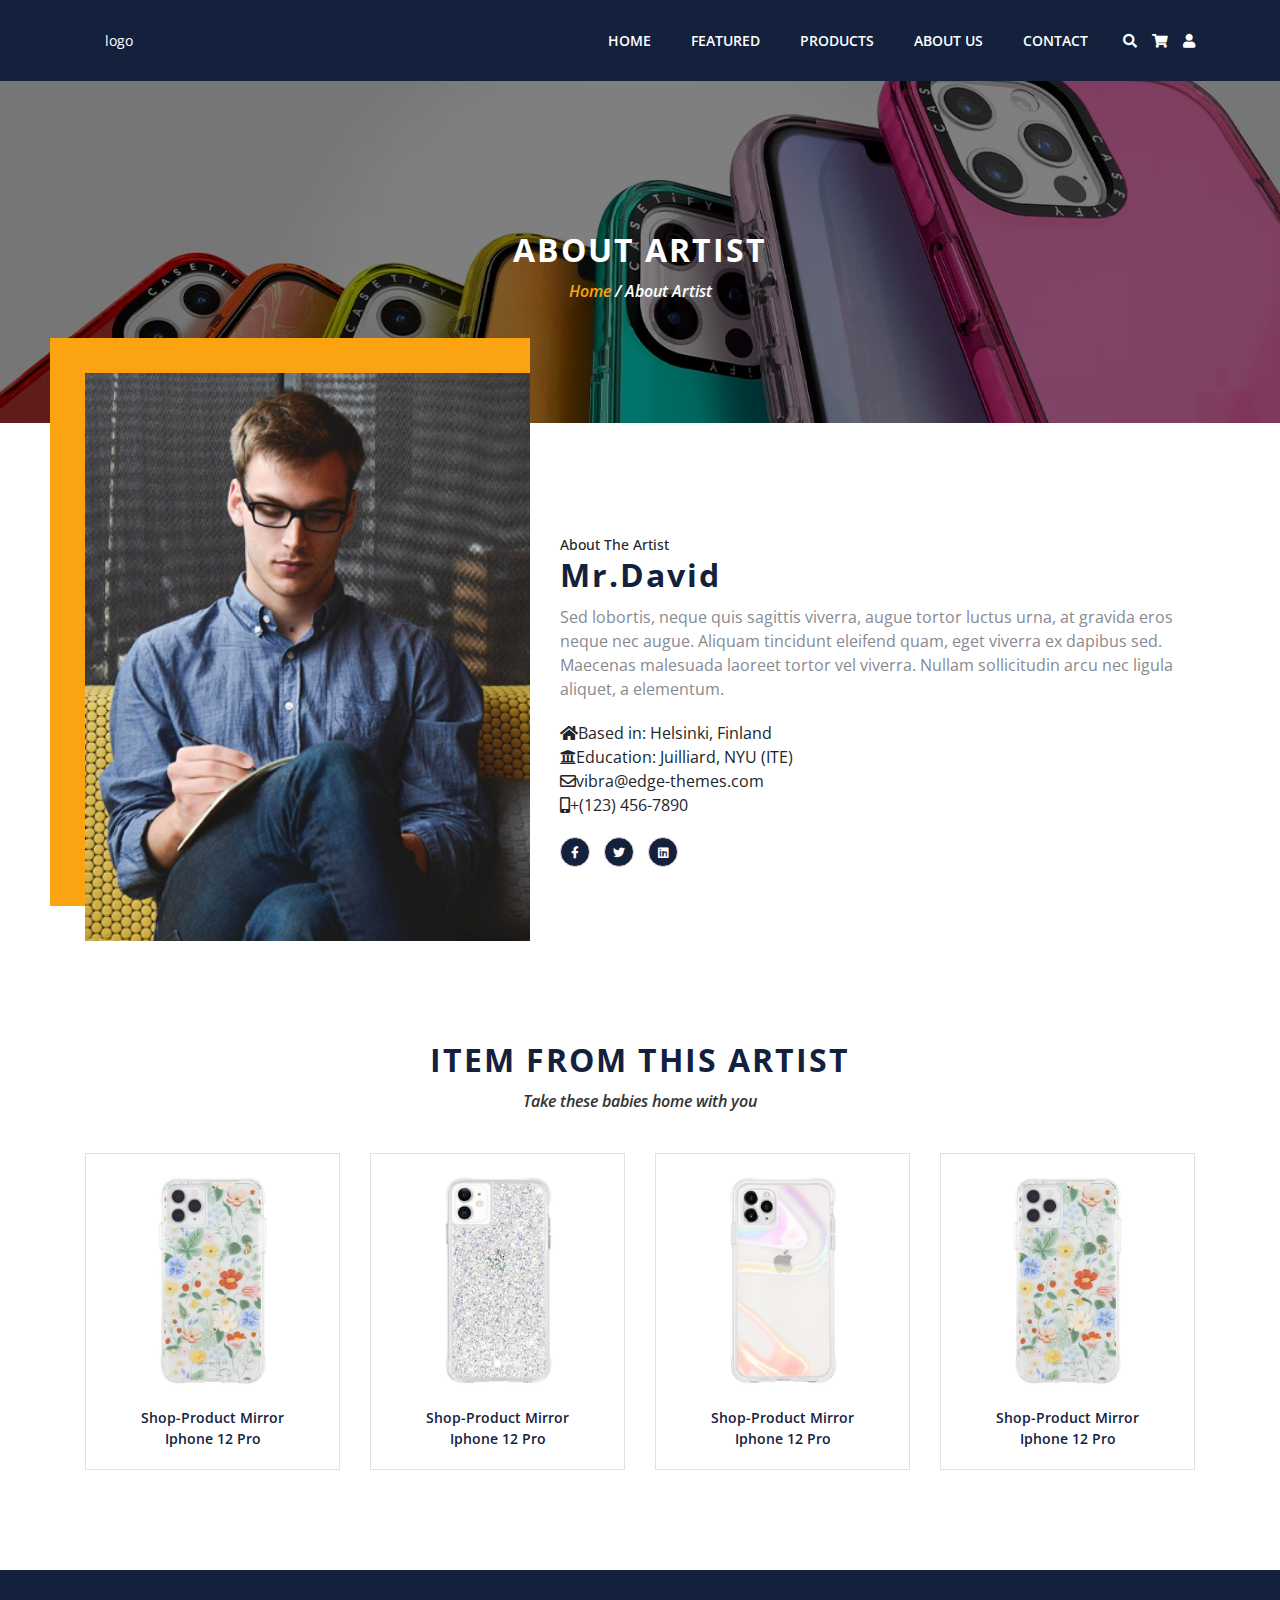
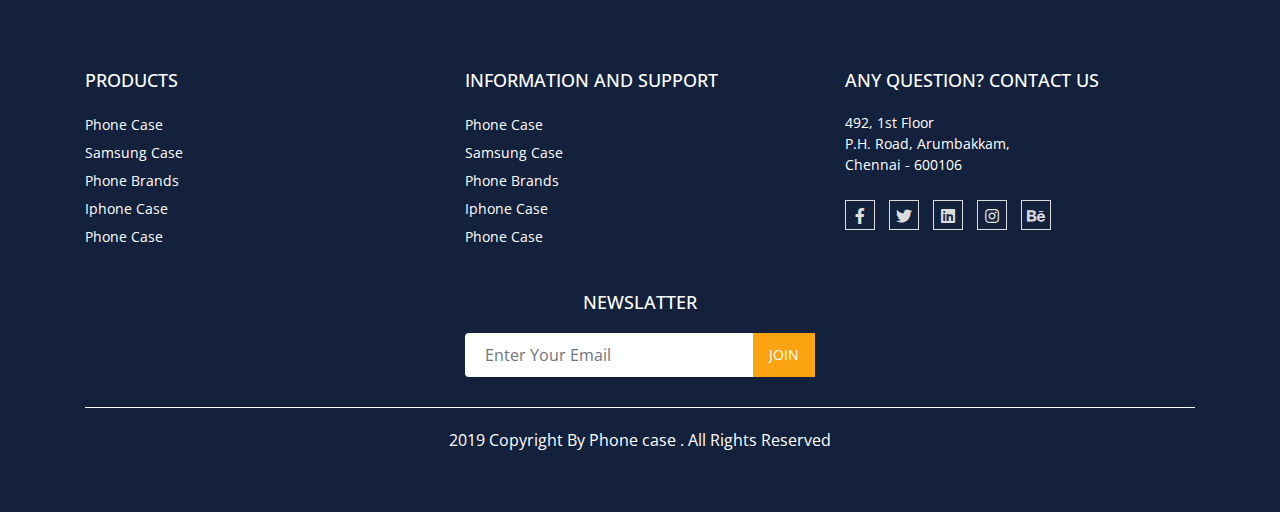
<file: artist.html>
<!doctype html>
<html class="no-js" lang="">

<head>
    <meta charset="utf-8">
    <meta http-equiv="x-ua-compatible" content="ie=edge">
    <title>Artist</title>
    <meta name="description" content="">
    <meta name="viewport" content="width=device-width, initial-scale=1">

    <!-- Favicon -->

    <link rel="shortcut icon" type="image/x-icon" href="images/favicon.ico">

    <!-- all css here -->

    <link rel="stylesheet" href="css/bootstrap.min.css">
    <link rel="stylesheet" href="css/all.min.css">
    <link href="https://fonts.googleapis.com/css2?family=Open+Sans:wght@400;600;700&family=Roboto:wght@400;500;700&display=swap" rel="stylesheet">
    <link rel="stylesheet" href="css/animate.css">
    <link rel="stylesheet" href="css/owl.carousel.min.css">
    <link rel="stylesheet" href="css/owl.theme.default.min.css">
    <link rel="stylesheet" href="css/slick.css">
    <link rel="stylesheet" href="css/meanmenu.min.css">
    <link rel="stylesheet" href="css/default.css">
    <link rel="stylesheet" href="css/style.css">
    <link rel="stylesheet" href="css/responsive.css">

</head>

<body>

    <!--==============Header Section Start============-->

    <header>
        <div class="container">
            <div id="header">
                <div class="logo">
                    <a href="index.html">logo</a>
                </div>
                <nav>
                    <ul>
                        <li>
                            <a href="index.html">Home</a>
                        </li>
                        <li>
                            <a href="">featured</a>
                        </li>
                        <li class="dropdown_icon">
                            <a href="">products</a>
                            <ul class="mega-dropdown">
                                <li class="row">
                                    <ul class="mega-col">
                                        <li><a href="#">About</a></li>
                                        <li><a href="#">About</a></li>
                                        <li><a href="#">Contact</a></li>
                                        <li><a href="#">Contact</a></li>
                                    </ul>
                                    <ul class="mega-col">
                                        <li><a href="#">Help</a></li>
                                        <li><a href="#">Pricing</a></li>
                                        <li><a href="#">Team</a></li>
                                        <li><a href="#">Services</a></li>
                                    </ul>
                                </li>
                            </ul>
                        </li>
                        <li class="dropdown dropdown_icon">
                            <a href="">about us</a>
                            <ul>
                                <li><a href="#">about 1</a></li>
                                <li><a href="#">about 2</a></li>
                                <li><a href="#">about 3</a></li>
                                <li><a href="#">about 4</a></li>
                            </ul>
                        </li>
                        <li>
                            <a href="">contact</a>
                        </li>
                        <li class="header_icon order-0">
                            <a href=""><i class="fas fa-search"></i></a>
                            <a href="cart.html"><i class="fas fa-shopping-cart"></i></a>
                            <a href="sign-up.html"><i class="fas fa-user"></i></a>
                        </li>
                    </ul>
                </nav>
            </div>
        </div>
    </header>

    <!--=================Inner Banner Section End=================-->
    <div class="inner_banner">
        <div class="section_head inner_head pt-50 pb-20 text-center">
            <h2>about Artist</h2>
            <p><a href="index.html">home</a> <span>/</span> about Artist</p>
        </div>
    </div>
    <!--=================Inner Banner Section End=================-->


    <!--=================Artist Page Start=================-->

    <section id="artist_page">
        <div class="container">
            <div class="row align-items-center">
                <div class="col-lg-5">
                    <div class="artist_img">
                        <img src="images/artist/artist-1.png" class="img-fluid w-100" alt="not-found">
                    </div>
                </div>
                <div class="col-lg-7">
                    <div class="artist_content mt-40">
                        <div class="section_head">
                            <h4>about the artist</h4>
                            <h2>mr.david</h2>
                            <p>Sed lobortis, neque quis sagittis viverra, augue tortor luctus urna, at gravida eros neque nec augue. Aliquam tincidunt eleifend quam, eget viverra ex dapibus sed. Maecenas malesuada laoreet tortor vel viverra. Nullam sollicitudin arcu nec ligula aliquet, a elementum.</p>
                            <!--                            <p> Coordinates for abs po oordi nates for abs positioning the closest position.illud nonummy, novum tation et his. Royal scriptaset patrioque scribentur, at pro fugit erts verter emmolestiae, sed et vivendo ali Lorem ipsum eillud nonu here mmy, novum tation et scripta patrioque scriben tur Quisque ligulas ipsum, euismod atras vulputate iltricies.</p>-->
                        </div>
                        <div class="artist_info pt-20">
                            <ul>
                                <li>
                                    <i class="fas fa-home"></i>Based in: Helsinki, Finland
                                </li>
                                <li>
                                    <i class="fas fa-university"></i>Education: Juilliard, NYU (ITE)
                                </li>
                                <li>
                                    <i class="far fa-envelope"></i>vibra@edge-themes.com
                                </li>
                                <li>
                                    <i class="fas fa-mobile-alt"></i>+(123) 456-7890
                                </li>
                            </ul>
                            <div class="social pt-20">
                                <a target="_blank" href="#"><i class="fab fa-facebook-f"></i></a>
                                <a target="_blank" href="#"><i class="fab fa-twitter"></i></a>
                                <a target="_blank" href="#"><i class="fab fa-linkedin"></i></a>
                            </div>
                        </div>
                    </div>
                </div>
            </div>
        </div>
    </section>

    <!--=================Artist  Page End==================-->


    <!--=================feature Section Start===============-->

    <section id="feature_section" class="">
        <div class="container">
            <div class="section_head text-center">
                <h2>Item from this artist</h2>
                <p>Take these babies home with you</p>
            </div>
            <div class="row">
                <div class="col-lg-3 col-6 pt-40 text-center">
                    <div class="cases border">
                        <div class="cases_img">
                            <a href="product-page.html"><img src="images/iphonecase/casemate-2.webp" class="img-fluid" alt="not found"></a>
                            <div class="hover_cart">
                                <div class="icon">
                                    <a href="#"><i class="fas fa-heart"></i></a>
                                    <a href="#"><i class="fas fa-shopping-cart"></i></a>
                                </div>
                                <div class="price">
                                    <h5>$19.99</h5>
                                </div>
                            </div>
                        </div>
                        <p>
                            <span>shop-product mirror</span> <br>
                            iphone 12 pro
                        </p>
                    </div>
                </div>
                <div class="col-lg-3 col-6 pt-40 text-center">
                    <div class="cases border">
                        <div class="cases_img">
                            <a href="product-page.html"><img src="images/iphonecase/casemate-1.webp" class="img-fluid" alt="not found"></a>
                            <div class="hover_cart">
                                <div class="icon">
                                    <a href="#"><i class="fas fa-heart"></i></a>
                                    <a href="#"><i class="fas fa-shopping-cart"></i></a>
                                </div>
                                <div class="price">
                                    <h5>$19.99</h5>
                                </div>
                            </div>
                        </div>
                        <p>
                            <span>shop-product mirror</span> <br>
                            iphone 12 pro
                        </p>
                    </div>
                </div>
                <div class="col-lg-3 col-6 pt-40 text-center">
                    <div class="cases border">
                        <div class="cases_img">
                            <a href="product-page.html"><img src="images/iphonecase/casemate-3.webp" class="img-fluid" alt="not found"></a>
                            <div class="hover_cart">
                                <div class="icon">
                                    <a href="#"><i class="fas fa-heart"></i></a>
                                    <a href="#"><i class="fas fa-shopping-cart"></i></a>
                                </div>
                                <div class="price">
                                    <h5>$19.99</h5>
                                </div>
                            </div>
                        </div>
                        <p>
                            <span>shop-product mirror</span> <br>
                            iphone 12 pro
                        </p>
                    </div>
                </div>
                <div class="col-lg-3 col-6 pt-40 text-center">
                    <div class="cases border">
                        <div class="cases_img">
                            <a href="product-page.html"> <img src="images/iphonecase/casemate-2.webp" class="img-fluid" alt="not found"></a>
                            <div class="hover_cart">
                                <div class="icon">
                                    <a href="#"><i class="fas fa-heart"></i></a>
                                    <a href="#"><i class="fas fa-shopping-cart"></i></a>
                                </div>
                                <div class="price">
                                    <h5>$19.99</h5>
                                </div>
                            </div>
                        </div>
                        <p>
                            <span>shop-product mirror</span> <br>
                            iphone 12 pro
                        </p>
                    </div>
                </div>
            </div>
        </div>
    </section>

    <!--=================feature Section End===============-->



    <!--=================Footer Section Start===============-->

    <footer>
        <div class="container">
            <div class="row">
                <div class="col-sm-6 col-md-4">
                    <div class="footer_item">
                        <h4>products</h4>
                    </div>
                    <ul class="products">
                        <li>
                            <a href="#">phone case</a>
                        </li>
                        <li>
                            <a href="#">samsung case</a>
                        </li>
                        <li>
                            <a href="#">phone brands</a>
                        </li>
                        <li>
                            <a href="#">iphone case</a>
                        </li>
                        <li>
                            <a href="#">phone case</a>
                        </li>
                    </ul>
                </div>
                <div class="col-sm-6 col-md-4">
                    <div class="footer_item">
                        <h4>information and support</h4>
                    </div>
                    <ul class="products">
                        <li>
                            <a href="#">phone case</a>
                        </li>
                        <li>
                            <a href="#">samsung case</a>
                        </li>
                        <li>
                            <a href="#">phone brands</a>
                        </li>
                        <li>
                            <a href="#">iphone case</a>
                        </li>
                        <li>
                            <a href="#">phone case</a>
                        </li>
                    </ul>
                </div>
                <div class="col-sm-12 col-md-4">
                    <div class="footer_item">
                        <h4>any question? contact us</h4>
                    </div>
                    <ul>
                        <li>
                            <p>492, 1st floor <br> P.H. road, Arumbakkam, <br> Chennai - 600106</p>
                        </li>
                    </ul>
                    <div class="social pt-20">
                        <a target="_blank" href="#"><i class="fab fa-facebook-f"></i></a>
                        <a target="_blank" href="#"><i class="fab fa-twitter"></i></a>
                        <a target="_blank" href="#"><i class="fab fa-linkedin"></i></a>
                        <a target="_blank" href="#"><i class="fab fa-instagram"></i></a>
                        <a target="_blank" href="#"><i class="fab fa-behance"></i></a>
                    </div>
                </div>
            </div>
            <div class="row justify-content-center">
                <div class="col-md-4">
                    <div class="newsletter pt-40 text-center">
                        <h4>newslatter</h4>
                        <form action="#">
                            <input type="email" placeholder="enter your email" class="form-control text-capitalize">
                            <a href="#" class="btn">join</a>
                        </form>
                    </div>
                </div>
            </div>
            <div class="copyright pt-20 mt-30 text-center">
                <p>2019 Copyright By Phone case . All Rights Reserved</p>
            </div>
        </div>
    </footer>

    <!--=================Footer Section End===============-->


    <!-- JS here -->
    <script src="js/vendor/modernizr-3.5.0.min.js"></script>
    <script src="js/vendor/jquery-1.12.4.min.js"></script>
    <script src="js/popper.min.js"></script>
    <script src="js/bootstrap.min.js"></script>
    <script src="js/slick.min.js"></script>
    <script src="js/wow.min.js"></script>
    <script src="js/jquery.meanmenu.min.js"></script>
    <script src="js/owl.carousel.min.js"></script>
    <script src="js/ajax-form.js"></script>
    <script src="js/jquery.magnific-popup.min.js"></script>
    <script src="js/script.js"></script>

</body>

</html>
</file>
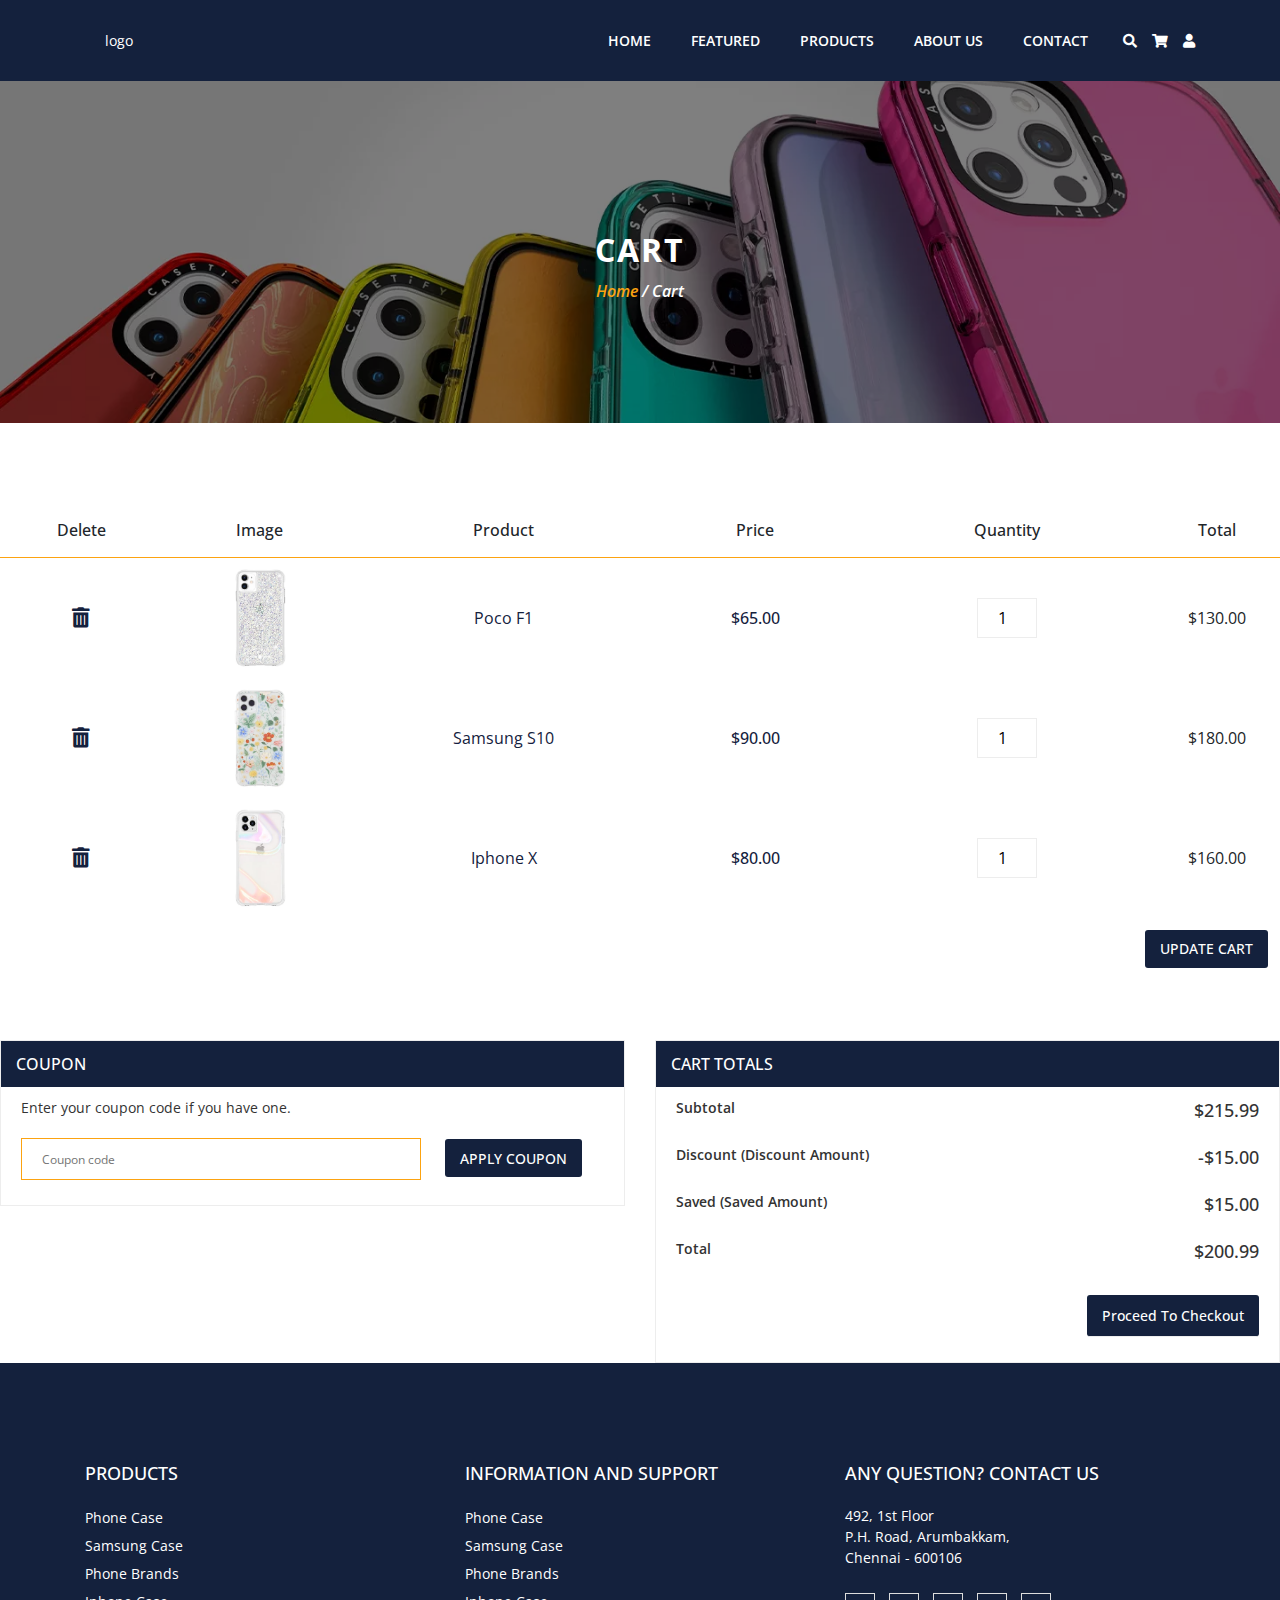
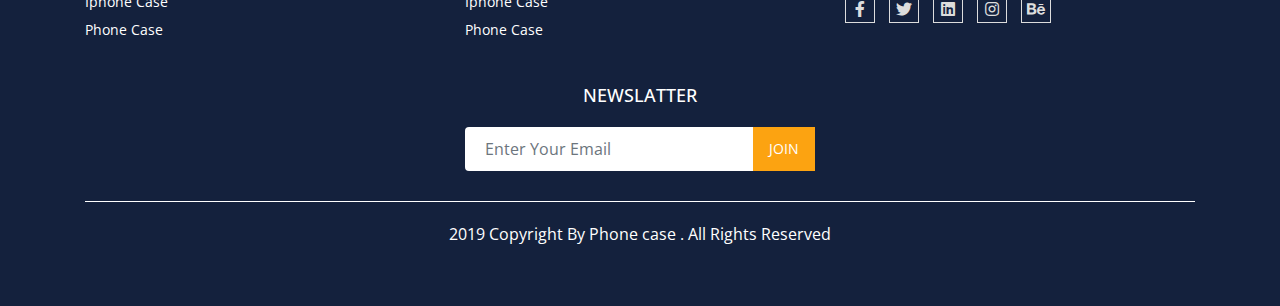
<file: cart.html>
<!doctype html>
<html class="no-js" lang="">

<head>
    <meta charset="utf-8">
    <meta http-equiv="x-ua-compatible" content="ie=edge">
    <title>Cart</title>
    <meta name="description" content="">
    <meta name="viewport" content="width=device-width, initial-scale=1">

    <!-- Favicon -->

    <link rel="shortcut icon" type="image/x-icon" href="images/favicon.ico">

    <!-- all css here -->

    <link rel="stylesheet" href="css/bootstrap.min.css">
    <link rel="stylesheet" href="css/all.min.css">
    <link href="https://fonts.googleapis.com/css2?family=Open+Sans:wght@400;600;700&family=Roboto:wght@400;500;700&display=swap" rel="stylesheet">
    <link rel="stylesheet" href="css/animate.css">
    <link rel="stylesheet" href="css/owl.carousel.min.css">
    <link rel="stylesheet" href="css/owl.theme.default.min.css">
    <link rel="stylesheet" href="css/slick.css">
    <link rel="stylesheet" href="css/meanmenu.min.css">
    <link rel="stylesheet" href="css/default.css">
    <link rel="stylesheet" href="css/style.css">
    <link rel="stylesheet" href="css/responsive.css">

</head>

<body>
    <!--==============Header Section Start============-->

    <header>
        <div class="container">
            <div id="header">
                <div class="logo">
                    <a href="index.html">logo</a>
                </div>
                <nav>
                    <ul>
                        <li>
                            <a href="index.html">Home</a>
                        </li>
                        <li>
                            <a href="">featured</a>
                        </li>
                        <li class="dropdown_icon">
                            <a href="">products</a>
                            <ul class="mega-dropdown">
                                <li class="row">
                                    <ul class="mega-col">
                                        <li><a href="#">About</a></li>
                                        <li><a href="#">About</a></li>
                                        <li><a href="#">Contact</a></li>
                                        <li><a href="#">Contact</a></li>
                                    </ul>
                                    <ul class="mega-col">
                                        <li><a href="#">Help</a></li>
                                        <li><a href="#">Pricing</a></li>
                                        <li><a href="#">Team</a></li>
                                        <li><a href="#">Services</a></li>
                                    </ul>
                                </li>
                            </ul>
                        </li>
                        <li class="dropdown dropdown_icon">
                            <a href="">about us</a>
                            <ul>
                                <li><a href="#">about 1</a></li>
                                <li><a href="#">about 2</a></li>
                                <li><a href="#">about 3</a></li>
                                <li><a href="#">about 4</a></li>
                            </ul>
                        </li>
                        <li>
                            <a href="">contact</a>
                        </li>
                        <li class="header_icon order-0">
                            <a href=""><i class="fas fa-search"></i></a>
                            <a href="cart.html"><i class="fas fa-shopping-cart"></i></a>
                            <a href="sign-up.html"><i class="fas fa-user"></i></a>
                        </li>
                    </ul>
                </nav>
            </div>
        </div>
    </header>

    <!--=================Header Section End===============-->

    <!--=================Cart Section Start===============-->

    <div class="shopping_cart_area overflow">
        <div class="inner_banner mb-80">
            <div class="section_head inner_head pt-50 pb-20 text-center">
                <h2>cart</h2>
                <p><a href="index.html">home</a> <span>/</span> cart</p>
            </div>
        </div>
        <form action="#">
            <div class="row">
                <div class="col-12">
                    <div class="table_desc">
                        <div class="cart_page table-responsive">
                            <table>
                                <thead>
                                    <tr>
                                        <th class="product_remove">Delete</th>
                                        <th class="product_thumb">Image</th>
                                        <th class="product_name">Product</th>
                                        <th class="product-price">Price</th>
                                        <th class="product_quantity">Quantity</th>
                                        <th class="product_total">Total</th>
                                    </tr>
                                </thead>
                                <tbody>
                                    <tr>
                                        <td class="product_remove"><a href="#"><i class="fas fa-trash-alt"></i></a></td>
                                        <td class="product_thumb"><a href="#"><img src="images/shop-product/casemate-1.webp" alt=""></a></td>
                                        <td class="product_name"><a href="#">poco f1</a></td>
                                        <td class="product-price">$65.00</td>
                                        <td class="product_quantity"><input min="1" max="100" value="1" type="number"></td>
                                        <td class="product_total">$130.00</td>
                                    </tr>
                                    <tr>
                                        <td class="product_remove"><a href="#"><i class="fas fa-trash-alt"></i></a></td>
                                        <td class="product_thumb"><a href="#"><img src="images/shop-product/casemate-2.webp" alt=""></a></td>
                                        <td class="product_name"><a href="#">samsung s10</a></td>
                                        <td class="product-price">$90.00</td>
                                        <td class="product_quantity"><input min="1" max="100" value="1" type="number"></td>
                                        <td class="product_total">$180.00</td>
                                    </tr>
                                    <tr>
                                        <td class="product_remove"><a href="#"><i class="fas fa-trash-alt"></i></a></td>
                                        <td class="product_thumb"><a href="#"><img src="images/shop-product/casemate-3.webp" alt=""></a></td>
                                        <td class="product_name"><a href="#">iphone x</a></td>
                                        <td class="product-price">$80.00</td>
                                        <td class="product_quantity"><input min="1" max="100" value="1" type="number"></td>
                                        <td class="product_total">$160.00</td>
                                    </tr>
                                </tbody>
                            </table>
                        </div>
                        <div class="cart_submit">
                            <button type="submit">update cart</button>
                        </div>
                    </div>
                </div>
            </div>
            <!--coupon code area start-->
            <div class="coupon_area">
                <div class="row">
                    <div class="col-lg-6 col-md-6">
                        <div class="coupon_code left">
                            <h3>Coupon</h3>
                            <div class="coupon_inner">
                                <p>Enter your coupon code if you have one.</p>
                                <input placeholder="Coupon code" type="text">
                                <button type="submit">Apply coupon</button>
                            </div>
                        </div>
                    </div>
                    <div class="col-lg-6 col-md-6">
                        <div class="coupon_code right">
                            <h3>Cart Totals</h3>
                            <div class="coupon_inner">
                                <div class="cart_subtotal">
                                    <p>Subtotal</p>
                                    <p class="cart_amount">$215.99</p>
                                </div>
                                <div class="cart_subtotal">
                                    <p>discount (discount amount)</p>
                                    <p class="cart_amount">-$15.00</p>
                                </div>
                                <div class="cart_subtotal">
                                    <p>saved (saved amount)</p>
                                    <p class="cart_amount">$15.00</p>
                                </div>
                                <div class="cart_subtotal">
                                    <p>Total</p>
                                    <p class="cart_amount">$200.99</p>
                                </div>
                                <div class="checkout_btn">
                                    <a href="checkout.html">Proceed to Checkout</a>
                                </div>
                            </div>
                        </div>
                    </div>
                </div>
            </div>
            <!--coupon code area end-->
        </form>
    </div>
    <!--=================Cart Section End===============-->

    <!--=================Footer Section Start===============-->

    <footer>
        <div class="container">
            <div class="row">
                <div class="col-md-4">
                    <div class="footer_item">
                        <h4>products</h4>
                    </div>
                    <ul class="products">
                        <li>
                            <a href="#">phone case</a>
                        </li>
                        <li>
                            <a href="#">samsung case</a>
                        </li>
                        <li>
                            <a href="#">phone brands</a>
                        </li>
                        <li>
                            <a href="#">iphone case</a>
                        </li>
                        <li>
                            <a href="#">phone case</a>
                        </li>
                    </ul>
                </div>
                <div class="col-md-4">
                    <div class="footer_item">
                        <h4>information and support</h4>
                    </div>
                    <ul class="products">
                        <li>
                            <a href="#">phone case</a>
                        </li>
                        <li>
                            <a href="#">samsung case</a>
                        </li>
                        <li>
                            <a href="#">phone brands</a>
                        </li>
                        <li>
                            <a href="#">iphone case</a>
                        </li>
                        <li>
                            <a href="#">phone case</a>
                        </li>
                    </ul>
                </div>
                <div class="col-md-4">
                    <div class="footer_item">
                        <h4>any question? contact us</h4>
                    </div>
                    <ul>
                        <li>
                            <p>492, 1st floor <br> P.H. road, Arumbakkam, <br> Chennai - 600106</p>
                        </li>
                    </ul>
                    <div class="social pt-20">
                        <a target="_blank" href="#"><i class="fab fa-facebook-f"></i></a>
                        <a target="_blank" href="#"><i class="fab fa-twitter"></i></a>
                        <a target="_blank" href="#"><i class="fab fa-linkedin"></i></a>
                        <a target="_blank" href="#"><i class="fab fa-instagram"></i></a>
                        <a target="_blank" href="#"><i class="fab fa-behance"></i></a>
                    </div>
                </div>
            </div>
            <div class="row justify-content-center">
                <div class="col-md-4">
                    <div class="newsletter pt-40 text-center">
                        <h4>newslatter</h4>
                        <form action="#">
                            <input type="email" placeholder="enter your email" class="form-control text-capitalize">
                            <a href="#" class="btn">join</a>
                        </form>
                    </div>
                </div>
            </div>
            <div class="copyright pt-20 mt-30 text-center">
                <p>2019 Copyright By Phone case . All Rights Reserved</p>
            </div>
        </div>
    </footer>

    <!--=================Footer Section End===============-->

    <!-- JS here -->
    <script src="js/vendor/modernizr-3.5.0.min.js"></script>
    <script src="js/vendor/jquery-1.12.4.min.js"></script>
    <script src="js/popper.min.js"></script>
    <script src="js/bootstrap.min.js"></script>
    <script src="js/slick.min.js"></script>
    <script src="js/jquery.meanmenu.min.js"></script>
    <script src="js/wow.min.js"></script>
    <script src="js/owl.carousel.min.js"></script>
    <script src="js/ajax-form.js"></script>
    <script src="js/jquery.magnific-popup.min.js"></script>
    <script src="js/script.js"></script>

</body>

</html>
</file>
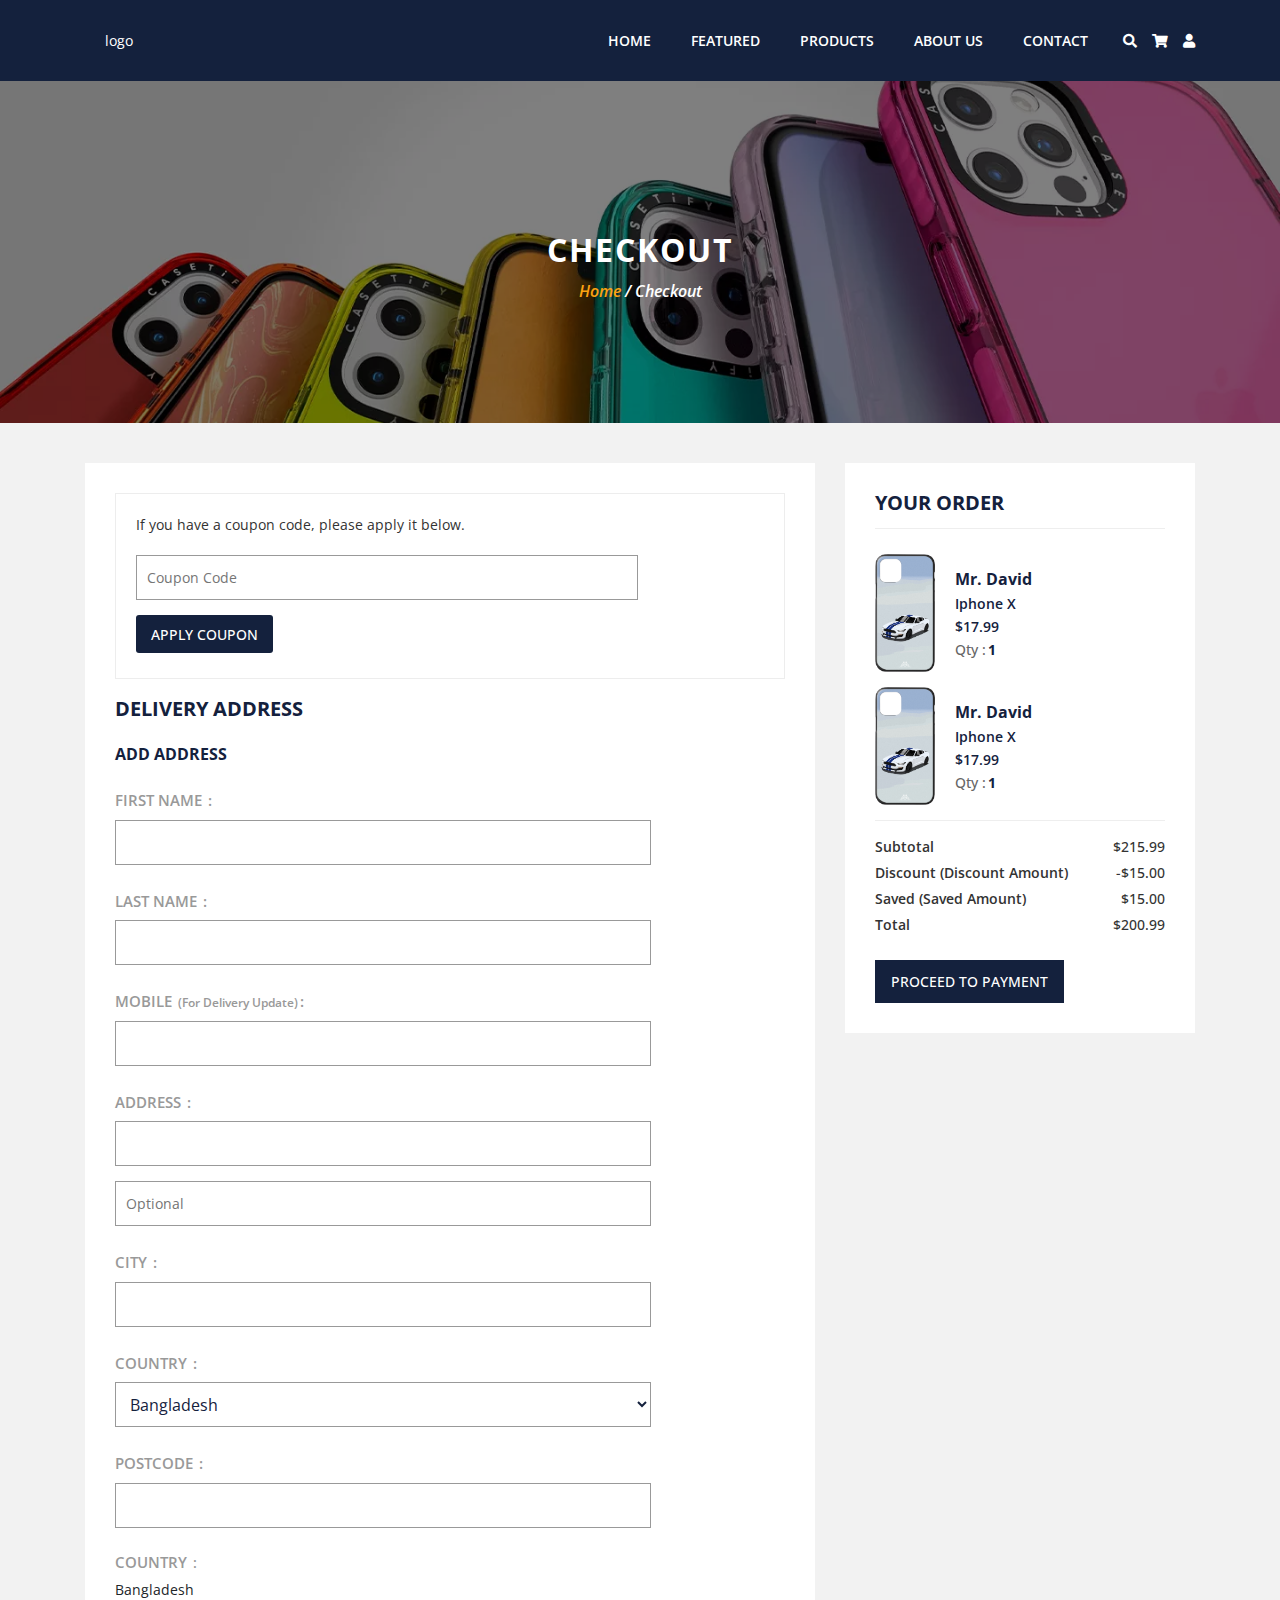
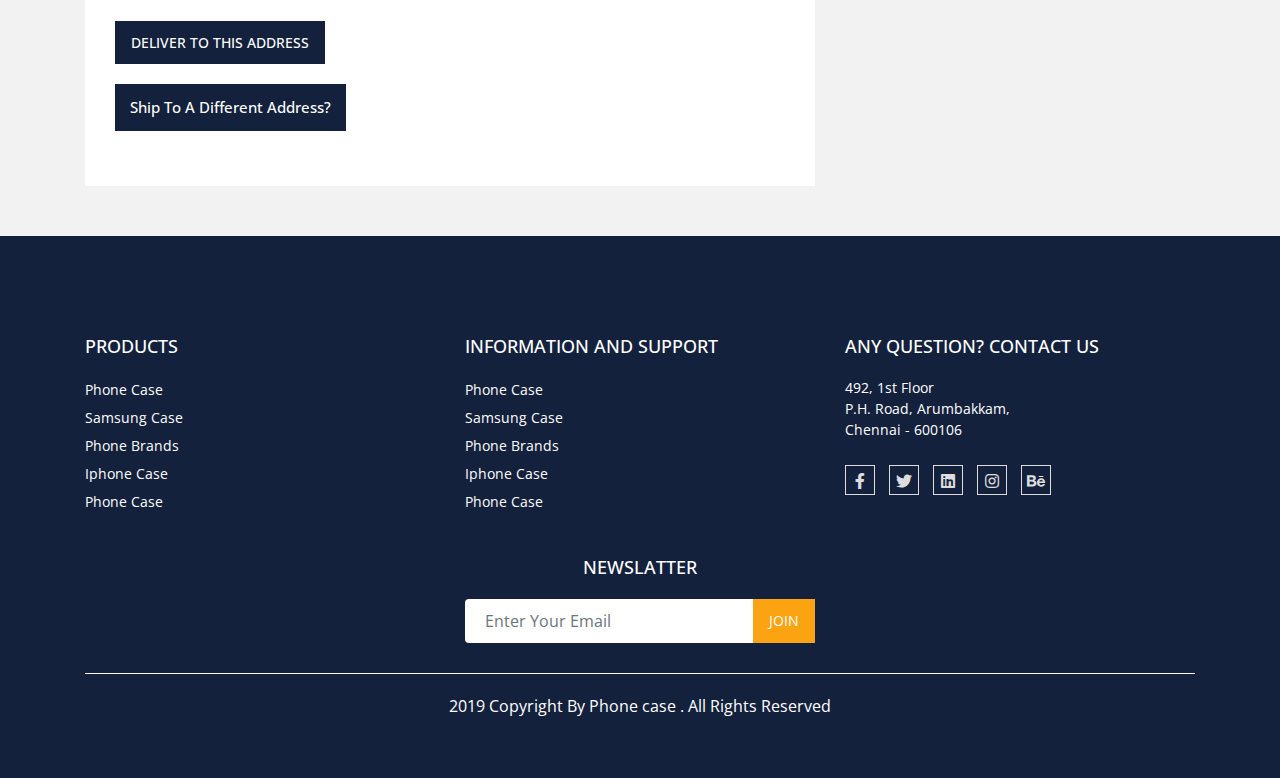
<file: checkout.html>
<!doctype html>
<html class="no-js" lang="">

<head>
    <meta charset="utf-8">
    <meta http-equiv="x-ua-compatible" content="ie=edge">
    <title>Checkout</title>
    <meta name="description" content="">
    <meta name="viewport" content="width=device-width, initial-scale=1">

    <!-- Favicon -->

    <link rel="shortcut icon" type="image/x-icon" href="images/favicon.ico">

    <!-- all css here -->

    <link rel="stylesheet" href="css/bootstrap.min.css">
    <link rel="stylesheet" href="css/all.min.css">
    <link href="https://fonts.googleapis.com/css2?family=Open+Sans:wght@400;600;700&family=Roboto:wght@400;500;700&display=swap" rel="stylesheet">
    <link rel="stylesheet" href="css/animate.css">
    <link rel="stylesheet" href="css/owl.carousel.min.css">
    <link rel="stylesheet" href="css/owl.theme.default.min.css">
    <link rel="stylesheet" href="css/slick.css">
    <link rel="stylesheet" href="css/meanmenu.min.css">
    <link rel="stylesheet" href="css/default.css">
    <link rel="stylesheet" href="css/style.css">
    <link rel="stylesheet" href="css/responsive.css">

</head>

<body>
    <!--==============Header Section Start============-->

    <header>
        <div class="container">
            <div id="header">
                <div class="logo">
                    <a href="index.html">logo</a>
                </div>
                <nav>
                    <ul>
                        <li>
                            <a href="index.html">Home</a>
                        </li>
                        <li>
                            <a href="">featured</a>
                        </li>
                        <li class="dropdown_icon">
                            <a href="">products</a>
                            <ul class="mega-dropdown">
                                <li class="row">
                                    <ul class="mega-col">
                                        <li><a href="#">About</a></li>
                                        <li><a href="#">About</a></li>
                                        <li><a href="#">Contact</a></li>
                                        <li><a href="#">Contact</a></li>
                                    </ul>
                                    <ul class="mega-col">
                                        <li><a href="#">Help</a></li>
                                        <li><a href="#">Pricing</a></li>
                                        <li><a href="#">Team</a></li>
                                        <li><a href="#">Services</a></li>
                                    </ul>
                                </li>
                            </ul>
                        </li>
                        <li class="dropdown dropdown_icon">
                            <a href="">about us</a>
                            <ul>
                                <li><a href="#">about 1</a></li>
                                <li><a href="#">about 2</a></li>
                                <li><a href="#">about 3</a></li>
                                <li><a href="#">about 4</a></li>
                            </ul>
                        </li>
                        <li>
                            <a href="">contact</a>
                        </li>
                        <li class="header_icon order-0">
                            <a href=""><i class="fas fa-search"></i></a>
                            <a href="cart.html"><i class="fas fa-shopping-cart"></i></a>
                            <a href="sign-up.html"><i class="fas fa-user"></i></a>
                        </li>
                    </ul>
                </nav>
            </div>
        </div>
    </header>

    <!--==============Header Section End============-->

    <!--==============Checkout Part Start============-->

    <section id="checkout_part">
        <div class="inner_banner">
            <div class="section_head inner_head pt-50 pb-20 text-center wow bounceInUp">
                <h2>checkout</h2>
                <p><a href="index.html">home</a> <span>/</span> checkout</p>
            </div>
        </div>
        <div class="Checkout_section pt-40">
            <div class="container">
                <div class="checkout_form">
                    <div class="row">
                        <div class="col-lg-8 col-md-6">
                            <div class="white_bg">
                                <form action="#">
                                    <div class="coupon_code mb-15">
                                        <div class="coupon_inner">
                                            <p>If you have a coupon code, please apply it below.</p>
                                            <input placeholder="Coupon code" type="text">
                                            <button class="mt-15" type="submit">Apply coupon</button>
                                        </div>
                                    </div>
                                    <h3>delivery address</h3>
                                    <h4>add address</h4>
                                    <div class="row">
                                        <div class="col-lg-12 mb-25">
                                            <label>First Name <span>:</span></label>
                                            <input type="text">
                                        </div>
                                        <div class="col-lg-12 mb-25">
                                            <label>Last Name <span>:</span></label>
                                            <input type="text">
                                        </div>
                                        <div class="col-lg-12 mb-25">
                                            <label>mobile <span class="delivery_update">(for delivery update)</span><span>:</span></label>
                                            <input type="text">
                                        </div>
                                        <div class="col-12 mb-15">
                                            <label>address <span>:</span></label>
                                            <input placeholder="" type="text">
                                        </div>
                                        <div class="col-12 mb-25">
                                            <input placeholder="optional" type="text">
                                        </div>
                                        <div class="col-12 mb-25">
                                            <label>City <span>:</span></label>
                                            <input type="text">
                                        </div>
                                        <div class="col-12 mb-25">
                                            <label for="country" class="d-block">country <span>:</span></label>
                                            <!--                                            <input type="text" placeholder="optional">-->

                                            <select class="select_option" name="cuntry" id="country">
                                                <option value="2">bangladesh</option>
                                                <option value="3">Algeria</option>
                                                <option value="4">Afghanistan</option>
                                                <option value="5">Ghana</option>
                                                <option value="6">Albania</option>
                                                <option value="7">Bahrain</option>
                                                <option value="8">Colombia</option>
                                                <option value="9">Dominican Republic</option>
                                            </select>

                                        </div>
                                        <div class="col-12 mb-25">
                                            <label>postcode <span>:</span></label>
                                            <input type="text">
                                        </div>
                                        <div class="col-12">
                                            <div class="country">
                                                <h5>
                                                    country <span>:</span>
                                                </h5>
                                                <span>bangladesh</span>
                                            </div>

                                        </div>
                                        <div class="col-12">
                                            <div class="deliver mb-20">
                                                <a href="#" class="btn">deliver to this address</a>
                                            </div>
                                        </div>
                                        <div class="col-12 mb-25">
                                            <div class="diffrent_address">
                                                <label class="righ_0" for="address" data-toggle="collapse" data-target="#collapsetwo" aria-controls="collapseOne">Ship to a different address?</label>
                                            </div>
                                            <div id="collapsetwo" class="collapse one" data-parent="#accordion">
                                                <div class="row mt-20">
                                                    <div class="col-lg-12 mb-25">
                                                        <label>First Name <span>:</span></label>
                                                        <input type="text">
                                                    </div>
                                                    <div class="col-lg-12 mb-25">
                                                        <label>Last Name <span>:</span></label>
                                                        <input type="text">
                                                    </div>
                                                    <div class="col-lg-12 mb-25">
                                                        <label>mobile <span class="delivery_update">(for delivery update)</span><span>:</span></label>
                                                        <input type="text">
                                                    </div>
                                                    <div class="col-12 mb-15">
                                                        <label>address <span>:</span></label>
                                                        <input placeholder="" type="text">
                                                    </div>
                                                    <div class="col-12 mb-25">
                                                        <input placeholder="optional" type="text">
                                                    </div>
                                                    <div class="col-12 mb-25">
                                                        <label>City <span>:</span></label>
                                                        <input type="text">
                                                    </div>
                                                    <div class="col-12 mb-25">
                                                        <label for="country" class="d-block">country <span>:</span></label>
                                                        <input type="text" placeholder="optional">
                                                        <!--
                                        <select class="select_option" name="cuntry" id="country">
                                            <option value="2">bangladesh</option>
                                            <option value="3">Algeria</option>
                                            <option value="4">Afghanistan</option>
                                            <option value="5">Ghana</option>
                                            <option value="6">Albania</option>
                                            <option value="7">Bahrain</option>
                                            <option value="8">Colombia</option>
                                            <option value="9">Dominican Republic</option>
                                        </select>
-->
                                                    </div>
                                                    <div class="col-12 mb-25">
                                                        <label>postcode <span>:</span></label>
                                                        <input type="text">
                                                    </div>
                                                    <div class="col-12 mb-25">
                                                        <div class="country">
                                                            <h5>
                                                                country <span>:</span>
                                                            </h5>
                                                            <span>united kingdom</span>
                                                        </div>

                                                    </div>
                                                </div>
                                            </div>
                                        </div>
                                    </div>
                                </form>
                            </div>
                        </div>
                        <div class="col-lg-4 col-md-6">
                            <div class="white_bg bag_position">
                                <form action="#">
                                    <div class="bag">
                                        <h3>Your order</h3>
                                        <div class="bag_content">
                                            <img src="images/shopnow/img-3.png" class="img-fluid" alt="not-found">
                                            <div class="bag_text">
                                                <h4 class="name">mr. david</h4>
                                                <h4>iphone x</h4>
                                                <h4>$17.99</h4>
                                                <p>qty :<span>1</span></p>
                                            </div>
                                        </div>
                                        <div class="bag_content">
                                            <img src="images/shopnow/img-3.png" class="img-fluid" alt="not-found">
                                            <div class="bag_text">
                                                <h4 class="name">mr. david</h4>
                                                <h4>iphone x</h4>
                                                <h4>$17.99</h4>
                                                <p>qty :<span>1</span></p>
                                            </div>
                                        </div>
                                        <div class="bag_total">
                                            <div class="cart_subtotal">
                                                <p>Subtotal</p>
                                                <p class="cart_amount">$215.99</p>
                                            </div>
                                            <div class="cart_subtotal">
                                                <p>discount (discount amount)</p>
                                                <p class="cart_amount">-$15.00</p>
                                            </div>
                                            <div class="cart_subtotal">
                                                <p>saved (saved amount)</p>
                                                <p class="cart_amount">$15.00</p>
                                            </div>
                                            <div class="cart_subtotal">
                                                <p>Total</p>
                                                <p class="cart_amount">$200.99</p>
                                            </div>
                                        </div>
                                        <div class="deliver">
                                            <a href="#" class="btn">proceed to payment</a>
                                        </div>
                                    </div>
                                </form>
                            </div>
                        </div>
                    </div>
                </div>
            </div>
        </div>
    </section>
    <script>


    </script>

    <!--==============Checkout Part End============-->

    <!--=================Footer Section Start===============-->

    <footer>
        <div class="container">
            <div class="row">
                <div class="col-md-4">
                    <div class="footer_item">
                        <h4>products</h4>
                    </div>
                    <ul class="products">
                        <li>
                            <a href="#">phone case</a>
                        </li>
                        <li>
                            <a href="#">samsung case</a>
                        </li>
                        <li>
                            <a href="#">phone brands</a>
                        </li>
                        <li>
                            <a href="#">iphone case</a>
                        </li>
                        <li>
                            <a href="#">phone case</a>
                        </li>
                    </ul>
                </div>
                <div class="col-md-4">
                    <div class="footer_item">
                        <h4>information and support</h4>
                    </div>
                    <ul class="products">
                        <li>
                            <a href="#">phone case</a>
                        </li>
                        <li>
                            <a href="#">samsung case</a>
                        </li>
                        <li>
                            <a href="#">phone brands</a>
                        </li>
                        <li>
                            <a href="#">iphone case</a>
                        </li>
                        <li>
                            <a href="#">phone case</a>
                        </li>
                    </ul>
                </div>
                <div class="col-md-4">
                    <div class="footer_item">
                        <h4>any question? contact us</h4>
                    </div>
                    <ul>
                        <li>
                            <p>492, 1st floor <br> P.H. road, Arumbakkam, <br> Chennai - 600106</p>
                        </li>
                    </ul>
                    <div class="social pt-20">
                        <a target="_blank" href="#"><i class="fab fa-facebook-f"></i></a>
                        <a target="_blank" href="#"><i class="fab fa-twitter"></i></a>
                        <a target="_blank" href="#"><i class="fab fa-linkedin"></i></a>
                        <a target="_blank" href="#"><i class="fab fa-instagram"></i></a>
                        <a target="_blank" href="#"><i class="fab fa-behance"></i></a>
                    </div>
                </div>
            </div>
            <div class="row justify-content-center">
                <div class="col-md-4">
                    <div class="newsletter pt-40 text-center">
                        <h4>newslatter</h4>
                        <form action="#">
                            <input type="email" placeholder="enter your email" class="form-control text-capitalize">
                            <a href="#" class="btn">join</a>
                        </form>
                    </div>
                </div>
            </div>
            <div class="copyright pt-20 mt-30 text-center">
                <p>2019 Copyright By Phone case . All Rights Reserved</p>
            </div>
        </div>
    </footer>

    <!--=================Footer Section End===============-->

    <!-- JS here -->
    <script src="js/vendor/modernizr-3.5.0.min.js"></script>
    <script src="js/vendor/jquery-1.12.4.min.js"></script>
    <script src="js/popper.min.js"></script>
    <script src="js/bootstrap.min.js"></script>
    <script src="js/slick.min.js"></script>
    <script src="js/jquery.meanmenu.min.js"></script>
    <script src="js/wow.min.js"></script>
    <script src="js/owl.carousel.min.js"></script>
    <script src="js/ajax-form.js"></script>
    <script src="js/jquery.magnific-popup.min.js"></script>
    <script src="js/script.js"></script>

</body>

</html>
</file>
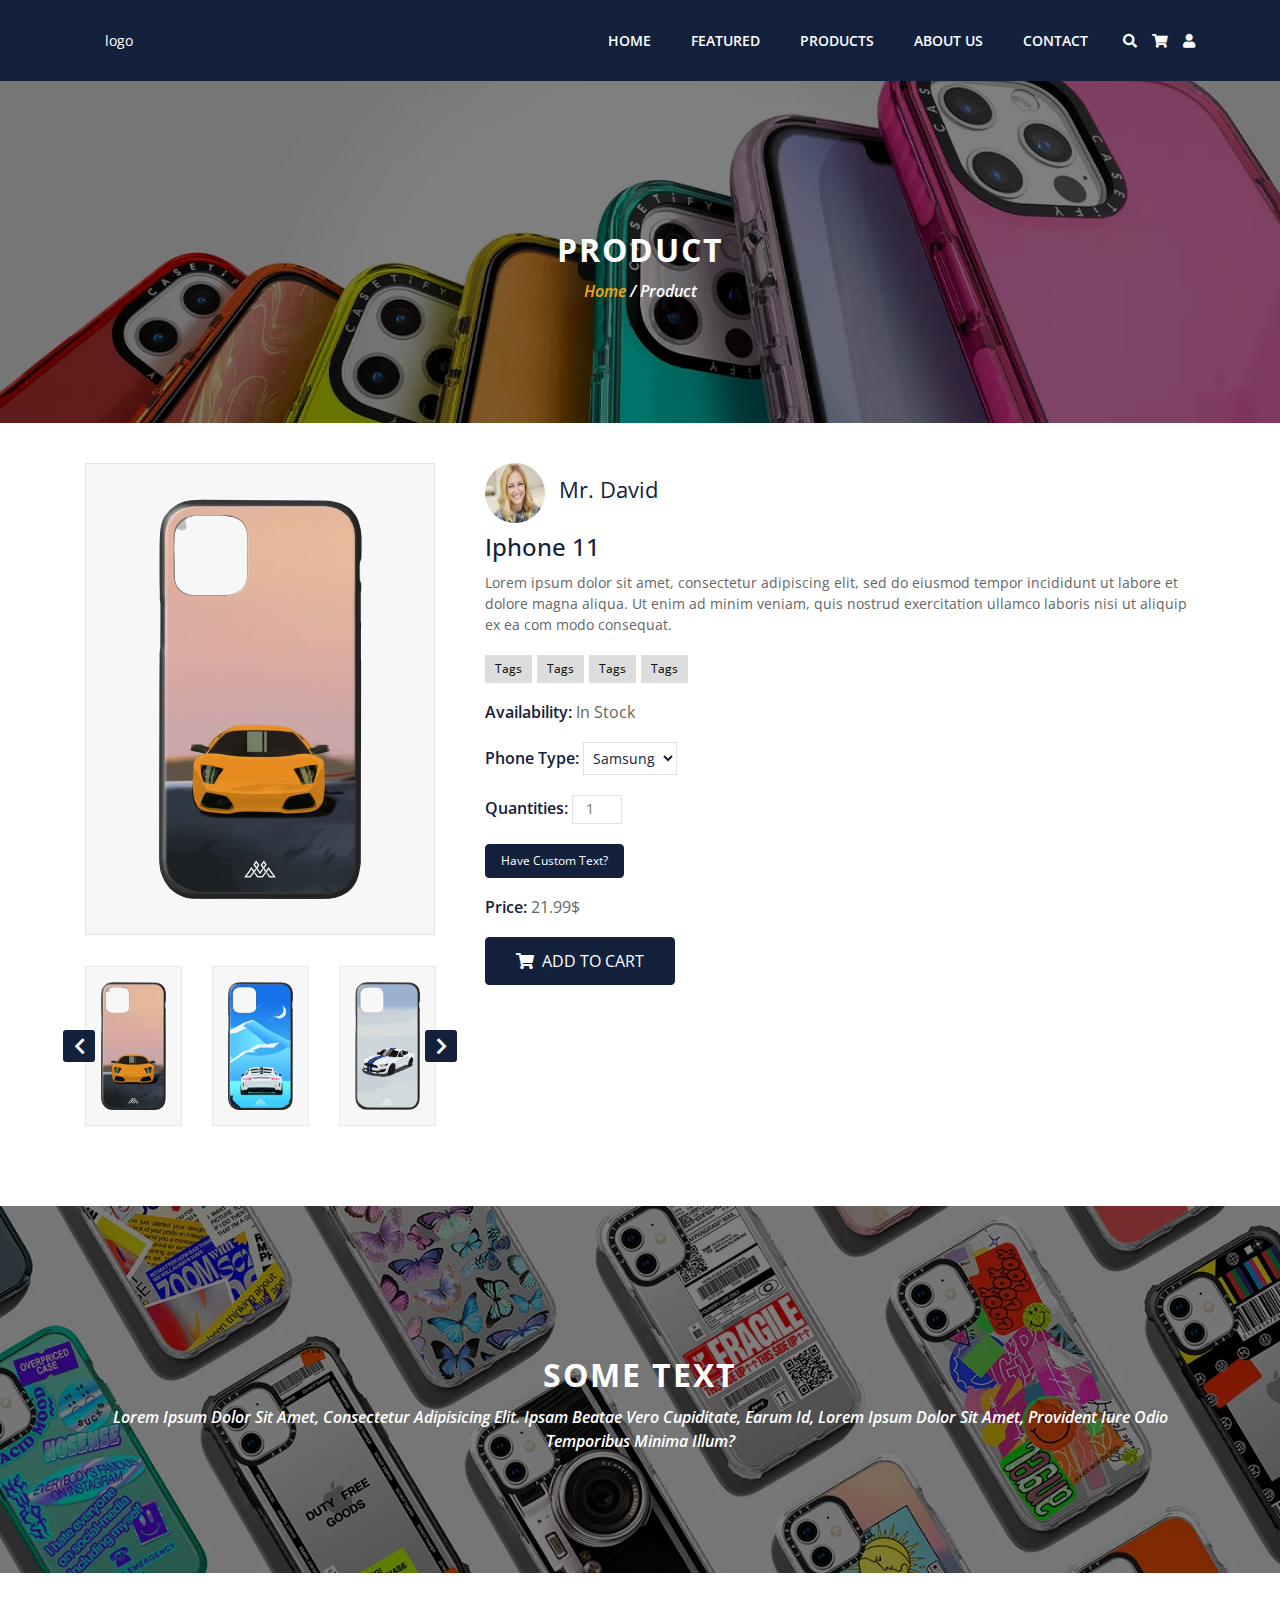
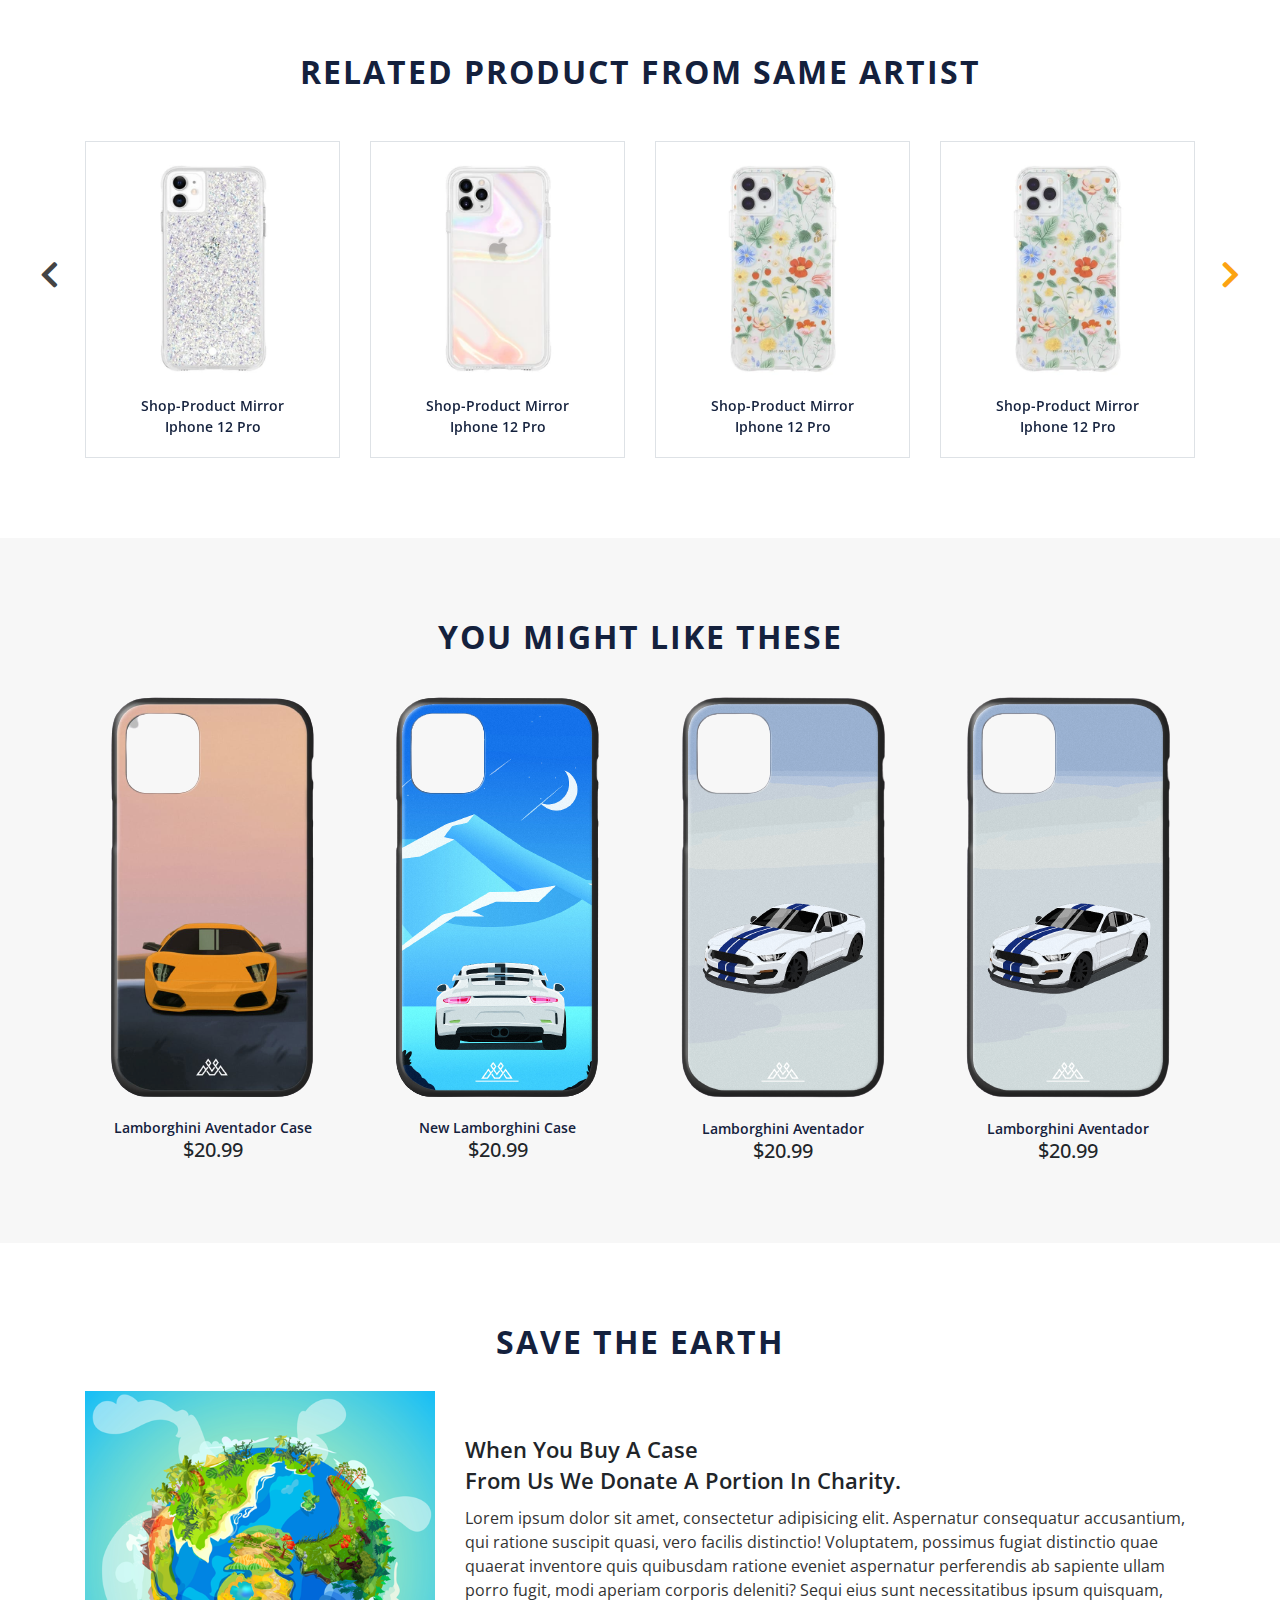
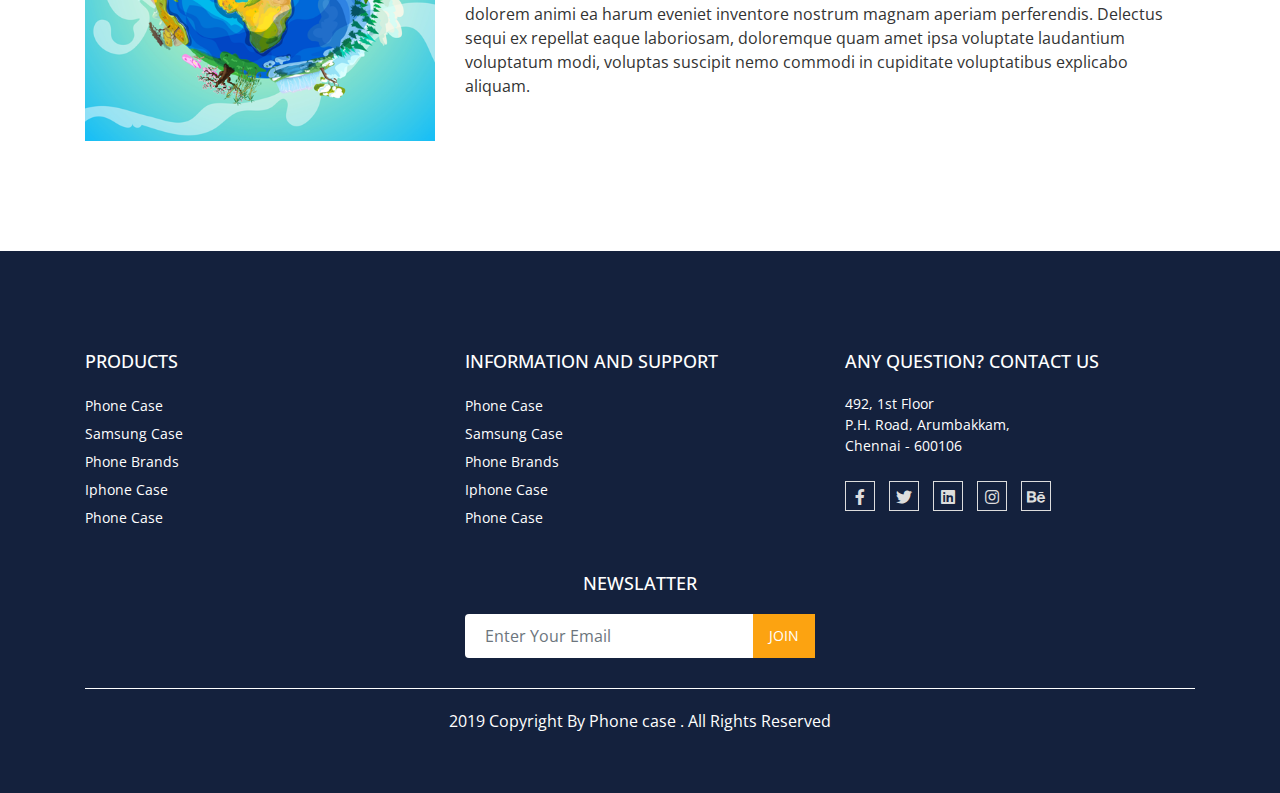
<file: product-page.html>
<!doctype html>
<html class="no-js" lang="">

<head>
    <meta charset="utf-8">
    <meta http-equiv="x-ua-compatible" content="ie=edge">
    <title>Product Page</title>
    <meta name="description" content="">
    <meta name="viewport" content="width=device-width, initial-scale=1">

    <!-- Favicon -->

    <link rel="shortcut icon" type="image/x-icon" href="images/favicon.ico">

    <!-- all css here -->

    <link rel="stylesheet" href="css/bootstrap.min.css">
    <link rel="stylesheet" href="css/all.min.css">
    <link href="https://fonts.googleapis.com/css2?family=Open+Sans:wght@400;600;700&family=Roboto:wght@400;500;700&display=swap" rel="stylesheet">
    <link rel="stylesheet" href="css/animate.css">
    <link rel="stylesheet" href="css/owl.carousel.min.css">
    <link rel="stylesheet" href="css/owl.theme.default.min.css">
    <link rel="stylesheet" href="css/slick.css">
    <link rel="stylesheet" href="css/meanmenu.min.css">
    <link rel="stylesheet" href="css/default.css">
    <link rel="stylesheet" href="css/style.css">
    <link rel="stylesheet" href="css/responsive.css">

</head>

<body>

    <header>
        <div class="container">
            <div id="header">
                <div class="logo">
                    <a href="index.html">logo</a>
                </div>
                <nav>
                    <ul>
                        <li>
                            <a href="index.html">Home</a>
                        </li>
                        <li>
                            <a href="">featured</a>
                        </li>
                        <li class="dropdown_icon">
                            <a href="">products</a>
                            <ul class="mega-dropdown">
                                <li class="row">
                                    <ul class="mega-col">
                                        <li><a href="#">About</a></li>
                                        <li><a href="#">About</a></li>
                                        <li><a href="#">Contact</a></li>
                                        <li><a href="#">Contact</a></li>
                                    </ul>
                                    <ul class="mega-col">
                                        <li><a href="#">Help</a></li>
                                        <li><a href="#">Pricing</a></li>
                                        <li><a href="#">Team</a></li>
                                        <li><a href="#">Services</a></li>
                                    </ul>
                                </li>
                            </ul>
                        </li>
                        <li class="dropdown dropdown_icon">
                            <a href="">about us</a>
                            <ul>
                                <li><a href="#">about 1</a></li>
                                <li><a href="#">about 2</a></li>
                                <li><a href="#">about 3</a></li>
                                <li><a href="#">about 4</a></li>
                            </ul>
                        </li>
                        <li>
                            <a href="">contact</a>
                        </li>
                        <li class="header_icon order-0">
                            <a href=""><i class="fas fa-search"></i></a>
                            <a href="cart.html"><i class="fas fa-shopping-cart"></i></a>
                            <a href="sign-up.html"><i class="fas fa-user"></i></a>
                        </li>
                    </ul>
                </nav>
            </div>
        </div>
    </header>

    <!--=================Header Section End===============-->

    <!--=================Product Page Start===============-->

    <section id="product_page" class="">
        <div class="inner_banner">
            <div class="section_head inner_head pt-50 pb-20 text-center">
                <h2>Product</h2>
                <p><a href="index.html">home</a> <span>/</span> product</p>
            </div>
        </div>
        <div class="container text-center">
            <div class="row">
                <div class="col-sm-5 col-lg-4">
                    <div class="row slider-for">
                        <div class="col-md-12">
                            <div class="product_img mt-40">
                                <img src="images/shopnow/img-1.png" class="img-fluid" alt="">
                            </div>
                        </div>
                        <div class="col-md-12">
                            <div class="product_img mt-40">
                                <img src="images/shopnow/img-2.png" class="img-fluid" alt="">
                            </div>
                        </div>
                        <div class="col-md-12">
                            <div class="product_img mt-40">
                                <img src="images/shopnow/img-3.png" class="img-fluid" alt="">
                            </div>
                        </div>
                        <div class="col-md-12">
                            <div class="product_img mt-40">
                                <img src="images/shopnow/img-2.png" class="img-fluid" alt="">
                            </div>
                        </div>
                        <div class="col-md-12">
                            <div class="product_img mt-40">
                                <img src="images/shopnow/img-1.png" class="img-fluid" alt="">
                            </div>
                        </div>
                    </div>
                    <div class="row slider-nav mt-30">
                        <div class="col-md-4">
                            <div class="product_small_img">
                                <img src="images/shopnow/img-1.png" class="img-fluid" alt="">
                            </div>
                        </div>
                        <div class="col-md-4">
                            <div class="product_small_img">
                                <img src="images/shopnow/img-2.png" class="img-fluid" alt="">
                            </div>
                        </div>
                        <div class="col-md-4">
                            <div class="product_small_img">
                                <img src="images/shopnow/img-3.png" class="img-fluid" alt="">
                            </div>
                        </div>
                        <div class="col-md-4">
                            <div class="product_small_img">
                                <img src="images/shopnow/img-2.png" class="img-fluid" alt="">
                            </div>
                        </div>
                        <div class="col-md-4">
                            <div class="product_small_img">
                                <img src="images/shopnow/img-1.png" class="img-fluid" alt="">
                            </div>
                        </div>
                    </div>
                </div>
                <div class="col-sm-7 col-lg-8">
                    <div class="product_text mt-40 text-left">
                        <div class="artist_name">
                            <img src="images/artist/female.png" alt="not-found">
                            <a href="artist.html">mr. david</a>
                        </div>
                        <div class="product_title pt-10">
                            <h3>iphone 11</h3>
                        </div>
                        <p>Lorem ipsum dolor sit amet, consectetur adipiscing elit, sed do eiusmod tempor incididunt ut labore et dolore magna aliqua. Ut enim ad minim veniam, quis nostrud exercitation ullamco laboris nisi ut aliquip ex ea com modo consequat.</p>
                        <div class="tags pt-15">
                            <a href="#">tags</a><a href="#">tags</a><a href="#">tags</a><a href="#">tags</a>
                        </div>
                        <div class="availability pt-20">
                            <h4>Availability: <span>in stock</span></h4>
                        </div>
                        <div class="phone_type pt-20">
                            <span>phone type:</span>
                            <select name="phone" id="phone">
                                <option value="samsung">samsung</option>
                                <option value="iphone">iphone</option>
                            </select>
                        </div>
                        <div class="quantities pt-20">
                            <h4>quantities: <input type="number" placeholder="1" min="1"></h4>
                        </div>
                        <div class="custom pt-20">
                            <div id="custom_btn" class="button text-left">
                                <a href="javascript:void(0);" class="btn">Have custom text?</a>
                            </div>
                             <input id="custom_input" type="text" placeholder="" min="1">
                        </div>
                        <div class="price pt-20">
                            <h4>price: <span>21.99$</span></h4>
                        </div>
                        <div class="button pt-20 text-left">
                        <a href="" class="btn"><i class="fas fa-shopping-cart"></i>add to cart</a>
                    </div>
                    </div>
                    
                </div>
            </div>
        </div>
        <div class="inner_banner inner_banner-2">
            <div class="container">
                <div class="section_head inner_head pt-50 pb-20 text-center">
                    <h2>some text</h2>
                    <p>Lorem ipsum dolor sit amet, consectetur adipisicing elit. Ipsam beatae vero cupiditate, earum id, Lorem ipsum dolor sit amet, provident iure odio temporibus minima illum?</p>
                </div>
            </div>
        </div>
        <div class="container text-center">
            <div class="related_product">
                <h2>related product from same artist</h2>
                <div class="row related_slider">
                    <div class="col-lg-6 pt-50 text-center">
                        <div class="cases border">
                            <div class="cases_img">
                                <a href="product-page.html"><img src="images/iphonecase/casemate-2.webp" class="img-fluid" alt="not found"></a>
                                <div class="hover_cart">
                                    <div class="icon">
                                        <a href="#"><i class="fas fa-heart"></i></a>
                                        <a href="#"><i class="fas fa-shopping-cart"></i></a>
                                    </div>
                                    <div class="price">
                                        <h5>$19.99</h5>
                                    </div>
                                </div>
                            </div>
                            <p>
                                <span>shop-product mirror</span> <br>
                                iphone 12 pro
                            </p>
                        </div>
                    </div>
                    <div class="col-lg-6 pt-50 text-center">
                        <div class="cases border">
                            <div class="cases_img">
                                <a href="product-page.html"><img src="images/iphonecase/casemate-1.webp" class="img-fluid" alt="not found"></a>
                                <div class="hover_cart">
                                    <div class="icon">
                                        <a href="#"><i class="fas fa-heart"></i></a>
                                        <a href="#"><i class="fas fa-shopping-cart"></i></a>
                                    </div>
                                    <div class="price">
                                        <h5>$19.99</h5>
                                    </div>
                                </div>
                            </div>
                            <p>
                                <span>shop-product mirror</span> <br>
                                iphone 12 pro
                            </p>
                        </div>
                    </div>
                    <div class="col-lg-6 pt-50 text-center">
                        <div class="cases border">
                            <div class="cases_img">
                                <a href="product-page.html"><img src="images/iphonecase/casemate-3.webp" class="img-fluid" alt="not found"></a>
                                <div class="hover_cart">
                                    <div class="icon">
                                        <a href="#"><i class="fas fa-heart"></i></a>
                                        <a href="#"><i class="fas fa-shopping-cart"></i></a>
                                    </div>
                                    <div class="price">
                                        <h5>$19.99</h5>
                                    </div>
                                </div>
                            </div>
                            <p>
                                <span>shop-product mirror</span> <br>
                                iphone 12 pro
                            </p>
                        </div>
                    </div>
                    <div class="col-lg-6 pt-50 text-center">
                        <div class="cases border">
                            <div class="cases_img">
                                <a href="product-page.html"> <img src="images/iphonecase/casemate-2.webp" class="img-fluid" alt="not found"></a>
                                <div class="hover_cart">
                                    <div class="icon">
                                        <a href="#"><i class="fas fa-heart"></i></a>
                                        <a href="#"><i class="fas fa-shopping-cart"></i></a>
                                    </div>
                                    <div class="price">
                                        <h5>$19.99</h5>
                                    </div>
                                </div>
                            </div>
                            <p>
                                <span>shop-product mirror</span> <br>
                                iphone 12 pro
                            </p>
                        </div>
                    </div>
                    <div class="col-lg-6 pt-50 text-center">
                        <div class="cases border">
                            <div class="cases_img">
                                <a href="product-page.html"> <img src="images/iphonecase/casemate-2.webp" class="img-fluid" alt="not found"></a>
                                <div class="hover_cart">
                                    <div class="icon">
                                        <a href="#"><i class="fas fa-heart"></i></a>
                                        <a href="#"><i class="fas fa-shopping-cart"></i></a>
                                    </div>
                                    <div class="price">
                                        <h5>$19.99</h5>
                                    </div>
                                </div>
                            </div>
                            <p>
                                <span>shop-product mirror</span> <br>
                                iphone 12 pro
                            </p>
                        </div>
                    </div>
                </div>
            </div>
        </div>
        <div class="might_like text-center">
            <h2>you might like these</h2>
            <div class="container">
                <div class="row">
                    <div class="col-lg-3 col-6">
                        <div class="cases pt-40 text-center">
                            <div class="cases_img">
                                <a href="product-page.html"><img src="images/shopnow/img-1.png" class="img-fluid" alt="not found"></a>
                                <div class="hover_cart">
                                    <div class="icon">
                                        <a href="#"><i class="fas fa-heart"></i></a>
                                        <a href="#"><i class="fas fa-shopping-cart"></i></a>
                                    </div>
                                </div>
                            </div>
                            <p>lamborghini aventador case</p>
                            <h5>$20.99</h5>
                        </div>
                    </div>
                    <div class="col-lg-3 col-6">
                        <div class="cases pt-40 text-center">
                            <div class="cases_img">
                                <a href="product-page.html"> <img src="images/shopnow/img-2.png" class="img-fluid" alt="not found"></a>
                                <div class="hover_cart">
                                    <div class="icon">
                                        <a href="#"><i class="fas fa-heart"></i></a>
                                        <a href="#"><i class="fas fa-shopping-cart"></i></a>
                                    </div>
                                </div>
                            </div>
                            <p>new lamborghini case</p>
                            <h5>$20.99</h5>
                        </div>
                    </div>
                    <div class="col-lg-3 col-6">
                        <div class="cases pt-40 text-center">
                            <div class="cases_img">
                                <a href="product-page.html"> <img src="images/shopnow/img-3.png" class="img-fluid" alt="not found"></a>
                                <div class="hover_cart">
                                    <div class="icon">
                                        <a href="#"><i class="fas fa-heart"></i></a>
                                        <a href="#"><i class="fas fa-shopping-cart"></i></a>
                                    </div>
                                </div>
                            </div>
                            <p>lamborghini aventador</p>
                            <h5>$20.99</h5>
                        </div>
                    </div>
                    <div class="col-lg-3 col-6">
                        <div class="cases pt-40 text-center">
                            <div class="cases_img">
                                <a href="product-page.html"> <img src="images/shopnow/img-3.png" class="img-fluid" alt="not found"></a>
                                <div class="hover_cart">
                                    <div class="icon">
                                        <a href="#"><i class="fas fa-heart"></i></a>
                                        <a href="#"><i class="fas fa-shopping-cart"></i></a>
                                    </div>
                                </div>
                            </div>
                            <p>lamborghini aventador</p>
                            <h5>$20.99</h5>
                        </div>
                    </div>
                </div>
            </div>
        </div>
        <div class="container pt-80">
            <div class="section_head pb-20 text-center">
                <h2>save the earth</h2>
                <p></p>
            </div>
            <div class="row align-items-center">
                <div class="col-md-4 text-center">
                    <div class="earth pb-30">
                        <img src="images/earth-2.png" class="img-fluid" alt="not-found">
                    </div>
                </div>
                <div class="col-md-8">
                    <div class="donation_text text-left pb-30">
                        <h4>when you buy a case <br> from us
                            we donate a portion in charity.</h4>
                        <p>
                            Lorem ipsum dolor sit amet, consectetur adipisicing elit. Aspernatur consequatur accusantium, qui ratione suscipit quasi, vero facilis distinctio! Voluptatem, possimus fugiat distinctio quae quaerat inventore quis quibusdam ratione eveniet aspernatur perferendis ab sapiente ullam porro fugit, modi aperiam corporis deleniti? Sequi eius sunt necessitatibus ipsum quisquam, dolorem animi ea harum eveniet inventore nostrum magnam aperiam perferendis. Delectus sequi ex repellat eaque laboriosam, doloremque quam amet ipsa voluptate laudantium voluptatum modi, voluptas suscipit nemo commodi in cupiditate voluptatibus explicabo aliquam.
                        </p>
                    </div>
                </div>
            </div>
        </div>
    </section>

    <!--=================Product Page End===============-->

    <!--=================Footer Section Start===============-->

    <footer class="">
        <div class="container">
            <div class="row">
                <div class="col-md-4">
                    <div class="footer_item">
                        <h4>products</h4>
                    </div>
                    <ul class="products">
                        <li>
                            <a href="#">phone case</a>
                        </li>
                        <li>
                            <a href="#">samsung case</a>
                        </li>
                        <li>
                            <a href="#">phone brands</a>
                        </li>
                        <li>
                            <a href="#">iphone case</a>
                        </li>
                        <li>
                            <a href="#">phone case</a>
                        </li>
                    </ul>
                </div>
                <div class="col-md-4">
                    <div class="footer_item">
                        <h4>information and support</h4>
                    </div>
                    <ul class="products">
                        <li>
                            <a href="#">phone case</a>
                        </li>
                        <li>
                            <a href="#">samsung case</a>
                        </li>
                        <li>
                            <a href="#">phone brands</a>
                        </li>
                        <li>
                            <a href="#">iphone case</a>
                        </li>
                        <li>
                            <a href="#">phone case</a>
                        </li>
                    </ul>
                </div>
                <div class="col-md-4">
                    <div class="footer_item">
                        <h4>any question? contact us</h4>
                    </div>
                    <ul>
                        <li>
                            <p>492, 1st floor <br> P.H. road, Arumbakkam, <br> Chennai - 600106</p>
                        </li>
                    </ul>
                    <div class="social pt-10">
                        <a target="_blank" href="#"><i class="fab fa-facebook-f"></i></a>
                        <a target="_blank" href="#"><i class="fab fa-twitter"></i></a>
                        <a target="_blank" href="#"><i class="fab fa-linkedin"></i></a>
                        <a target="_blank" href="#"><i class="fab fa-instagram"></i></a>
                        <a target="_blank" href="#"><i class="fab fa-behance"></i></a>
                    </div>
                </div>
            </div>
            <div class="row justify-content-center">
                <div class="col-md-4">
                    <div class="newsletter pt-40 text-center">
                        <h4>newslatter</h4>
                        <form action="#">
                            <input type="email" placeholder="enter your email" class="form-control text-capitalize">
                            <a href="#" class="btn">join</a>
                        </form>
                    </div>
                </div>
            </div>
            <div class="copyright pt-20 mt-30 text-center">
                <p>2019 Copyright By Phone case . All Rights Reserved</p>
            </div>
        </div>
    </footer>

    <!--=================Footer Section End===============-->

    <!-- JS here -->
    <script src="js/vendor/modernizr-3.5.0.min.js"></script>
    <script src="js/vendor/jquery-1.12.4.min.js"></script>
    <script src="js/popper.min.js"></script>
    <script src="js/bootstrap.min.js"></script>
    <script src="js/slick.min.js"></script>
    <script src="js/jquery.meanmenu.min.js"></script>
    <script src="js/wow.min.js"></script>
    <script src="js/owl.carousel.min.js"></script>
    <script src="js/ajax-form.js"></script>
    <script src="js/jquery.magnific-popup.min.js"></script>
    <script src="js/script.js"></script>

</body>

</html>
</file>
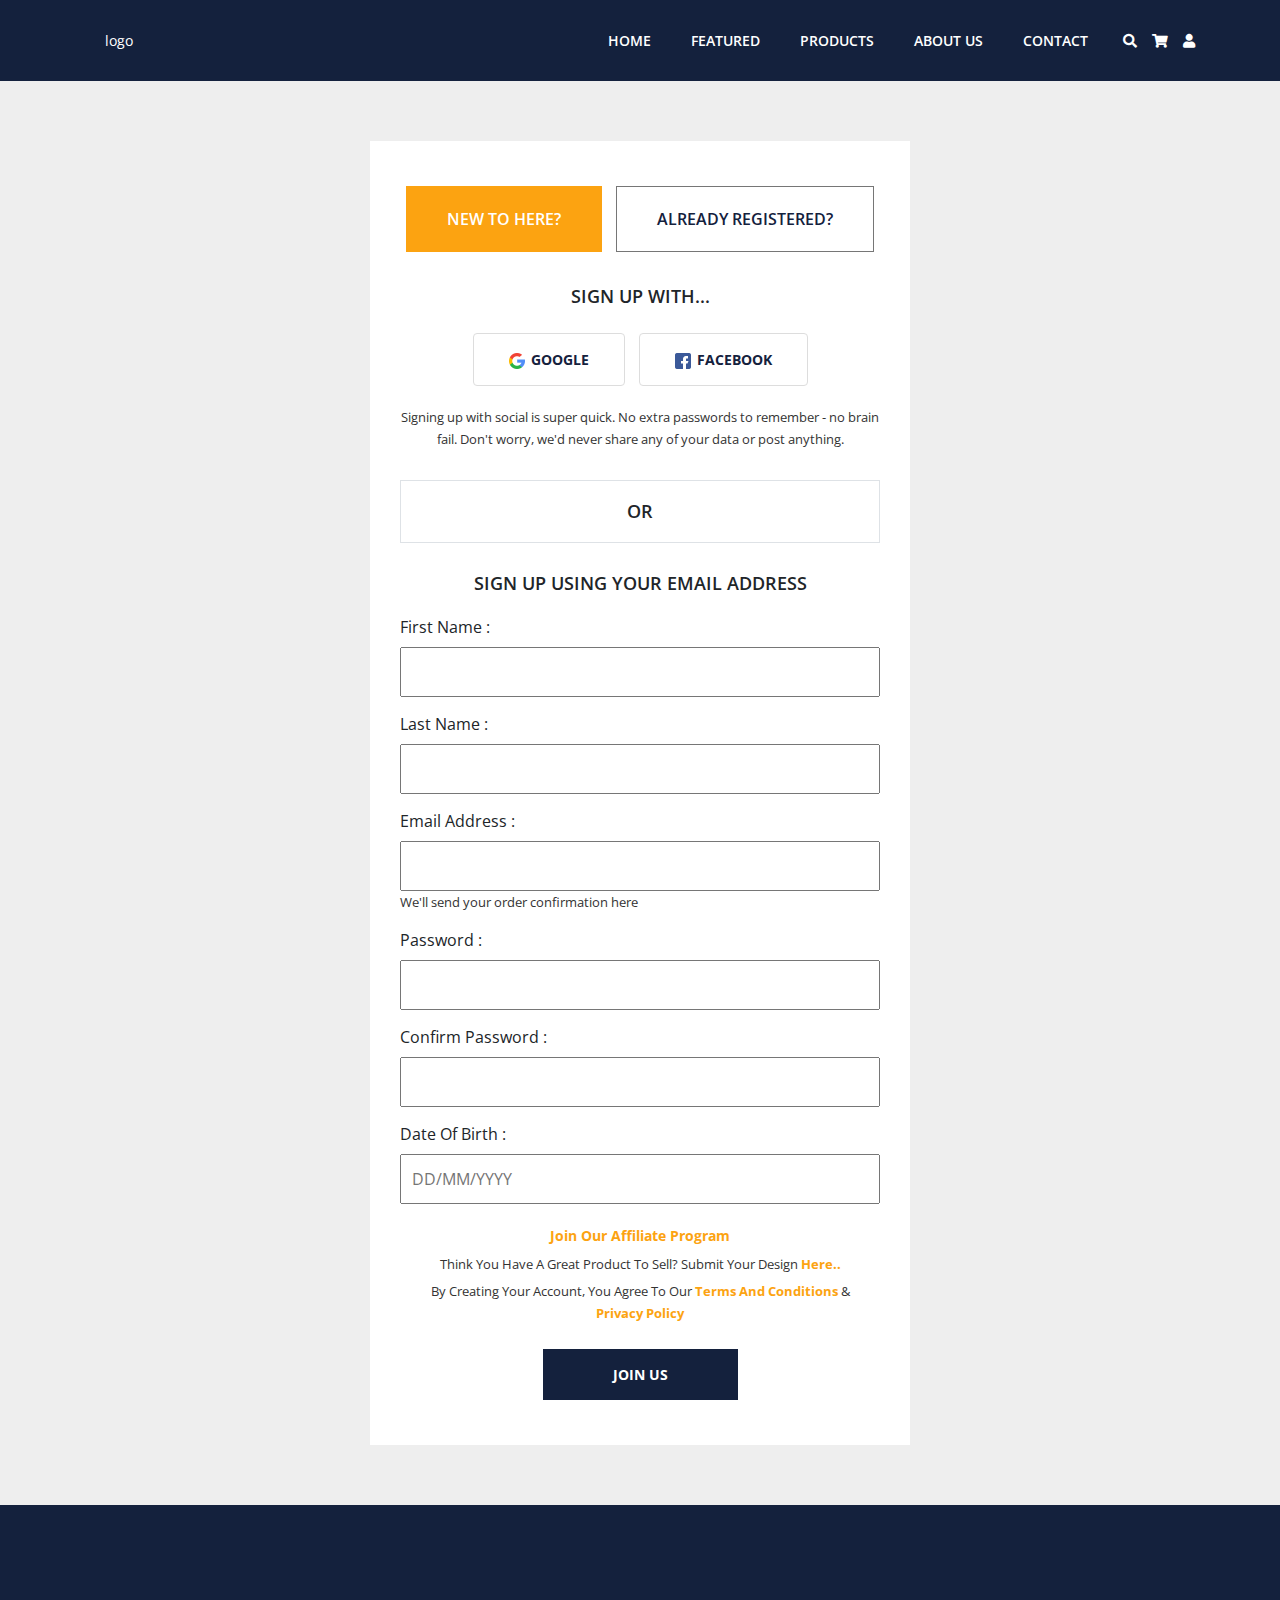
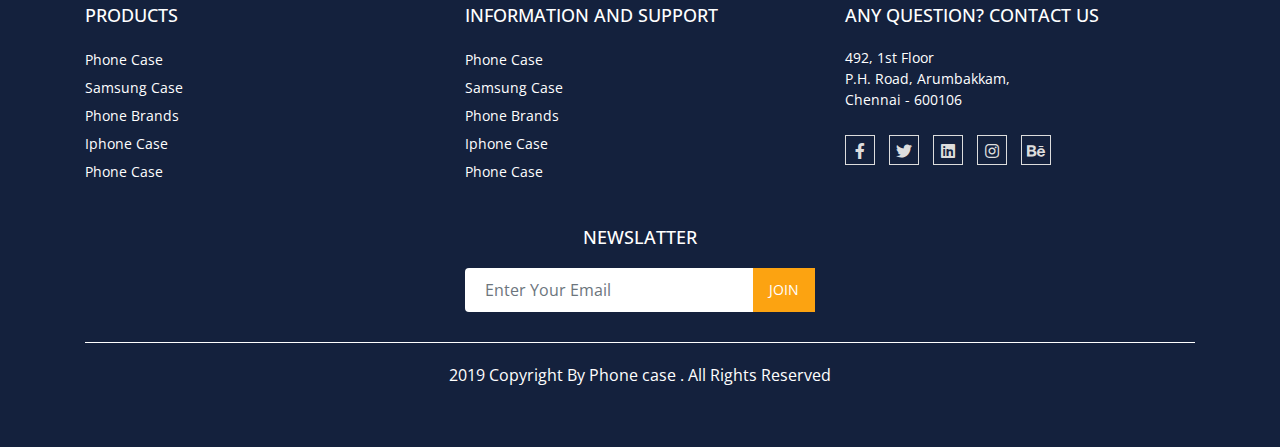
<file: sign-up.html>
<!doctype html>
<html class="no-js" lang="">

<head>
    <meta charset="utf-8">
    <meta http-equiv="x-ua-compatible" content="ie=edge">
    <title>Join mobilecase</title>
    <meta name="description" content="">
    <meta name="viewport" content="width=device-width, initial-scale=1">

    <!-- Favicon -->

    <link rel="shortcut icon" type="image/x-icon" href="images/favicon.ico">

    <!-- all css here -->

    <link rel="stylesheet" href="css/bootstrap.min.css">
    <link rel="stylesheet" href="css/all.min.css">
    <link href="https://fonts.googleapis.com/css2?family=Open+Sans:wght@400;600;700&family=Roboto:wght@400;500;700&display=swap" rel="stylesheet">
    <link rel="stylesheet" href="css/animate.css">
    <link rel="stylesheet" href="css/owl.carousel.min.css">
    <link rel="stylesheet" href="css/owl.theme.default.min.css">
    <link rel="stylesheet" href="css/slick.css">
    <link rel="stylesheet" href="css/meanmenu.min.css">
    <link rel="stylesheet" href="css/default.css">
    <link rel="stylesheet" href="css/style.css">
    <link rel="stylesheet" href="css/responsive.css">

</head>

<body>


    <!--==============Header Section Start============-->

    <header>
        <div class="container">
            <div id="header">
                <div class="logo">
                    <a href="index.html">logo</a>
                </div>
                <nav>
                    <ul>
                        <li>
                            <a href="index.html">Home</a>
                        </li>
                        <li>
                            <a href="">featured</a>
                        </li>
                        <li class="dropdown_icon">
                            <a href="">products</a>
                            <ul class="mega-dropdown">
                                <li class="row">
                                    <ul class="mega-col">
                                        <li><a href="#">About</a></li>
                                        <li><a href="#">About</a></li>
                                        <li><a href="#">Contact</a></li>
                                        <li><a href="#">Contact</a></li>
                                    </ul>
                                    <ul class="mega-col">
                                        <li><a href="#">Help</a></li>
                                        <li><a href="#">Pricing</a></li>
                                        <li><a href="#">Team</a></li>
                                        <li><a href="#">Services</a></li>
                                    </ul>
                                </li>
                            </ul>
                        </li>
                        <li class="dropdown dropdown_icon">
                            <a href="">about us</a>
                            <ul>
                                <li><a href="#">about 1</a></li>
                                <li><a href="#">about 2</a></li>
                                <li><a href="#">about 3</a></li>
                                <li><a href="#">about 4</a></li>
                            </ul>
                        </li>
                        <li>
                            <a href="">contact</a>
                        </li>
                        <li class="header_icon order-0">
                            <a href=""><i class="fas fa-search"></i></a>
                            <a href="cart.html"><i class="fas fa-shopping-cart"></i></a>
                            <a href="sign-up.html"><i class="fas fa-user"></i></a>
                        </li>
                    </ul>
                </nav>
            </div>
        </div>
    </header>

    <!--=================Header Section End===============-->

    <!--=================Sign-up Section Start===============-->

    <section id="sign-up_section">
        <div class="container">
            <div class="row justify-content-center">
                <div class="col-sm-12 col-md-10 col-lg-10 col-xl-6">
                    <div class="join">
                        <form action="">
                            <ul class="nav nav-tabs" id="myTab" role="tablist">
                                <li class="nav-item text-center">
                                    <a class="nav-link active" id="home-tab" data-toggle="tab" href="#home" role="tab" aria-controls="home" aria-selected="true">NEW to here?</a>
                                </li>
                                <li class="nav-item text-center">
                                    <a class="nav-link" id="profile-tab" data-toggle="tab" href="#profile" role="tab" aria-controls="profile" aria-selected="false">ALREADY REGISTERED?</a>
                                </li>
                            </ul>
                            <div class="tab-content" id="myTabContent">
                                <div class="tab-pane fade show active" id="home" role="tabpanel" aria-labelledby="home-tab">
                                    <div class="join_head text-center">
                                        <h3>SIGN UP WITH...</h3>
                                        <div class="d-block">
                                            <a href="#" class="btn"><img src="images/icon/google.png" alt="not-found"> google</a>
                                            <a href="#" class="btn"><img src="images/icon/facebook.png" alt="not-found"> facebook</a>
                                        </div>
                                        <p>
                                            Signing up with social is super quick. No extra passwords to remember - no brain fail. Don't worry, we'd never share any of your data or post anything.
                                        </p>
                                        <h3 class="border">or</h3>
                                        <h3>
                                            SIGN UP USING YOUR EMAIL ADDRESS
                                        </h3>
                                        <div class="row text-left">
                                            <div class="col-lg-12">
                                                <label>First Name <span>:</span></label>
                                                <input type="text">
                                            </div>
                                            <div class="col-lg-12">
                                                <label>Last Name <span>:</span></label>
                                                <input type="text">
                                            </div>
                                            <div class="col-12">
                                                <div class="email">
                                                    <label>email address <span>:</span></label>
                                                    <input placeholder="" type="text">
                                                    <p>We'll send your order confirmation here</p>
                                                </div>
                                            </div>
                                            <div class="col-12">
                                                <div class="password">
                                                    <label>password <span>:</span></label>
                                                    <input placeholder="" type="text">
                                                </div>
                                            </div>
                                            <div class="col-12">
                                                <label>confirm password <span>:</span></label>
                                                <input placeholder="" type="text">
                                            </div>
                                            <div class="col-12">
                                                <label>date of birth <span>:</span></label>
                                                <input placeholder="DD/MM/YYYY" type="text">
                                            </div>
                                            <div class="col-12">
                                                <div class="form_bottom">
                                                    <p class="affiliate"><a href="#">join our affiliate program</a></p>
                                                    <p>think you have a great product to sell? submit your design <a href="#">here..</a></p>
                                                    <p>By creating your account, you agree to our <a href="#">Terms and Conditions</a> & <a href="#">Privacy Policy</a>
                                                    </p>
                                                </div>
                                            </div>
                                            <div class="col-12">
                                                <div class="deliver text-center">
                                                    <a href="#" class="btn">join us</a>
                                                </div>
                                            </div>
                                        </div>
                                    </div>
                                </div>
                                <div class="tab-pane fade" id="profile" role="tabpanel" aria-labelledby="profile-tab">
                                    <div class="join_head text-center">
                                        <h3>SIGN IN WITH EMAIL</h3>
                                        <div class="row text-left">
                                            <div class="col-12">
                                                <div class="email">
                                                    <label>email address <span>:</span></label>
                                                    <input placeholder="" type="email">
                                                </div>
                                            </div>
                                            <div class="col-12">
                                                <div class="password">
                                                    <label>password <span>:</span></label>
                                                    <input placeholder="" type="text">
                                                </div>
                                            </div>
                                            <div class="col-12">
                                                <div class="deliver text-center">
                                                    <a href="#" class="btn">sign in</a>
                                                </div>
                                            </div>
                                            <div class="col-12">
                                                <div class="form_bottom">
                                                    <p class="affiliate"><a href="#">forgot password?</a></p>
                                                </div>
                                            </div>
                                        </div>
                                        <h3 class="border">or</h3>
                                        <h3>
                                            SIGN in with
                                        </h3>

                                        <div class="d-block">
                                            <a href="#" class="btn"><img src="images/icon/google.png" alt="not-found"> google</a>
                                            <a href="#" class="btn"><img src="images/icon/facebook.png" alt="not-found"> facebook</a>
                                        </div>
                                    </div>
                                </div>
                            </div>
                        </form>
                    </div>
                </div>
            </div>
        </div>
    </section>


    <!--=================Sign-up Section End==================-->

    <!--=================Footer Section Start===============-->

    <footer>
        <div class="container">
            <div class="row">
                <div class="col-md-4">
                    <div class="footer_item">
                        <h4>products</h4>
                    </div>
                    <ul class="products">
                        <li>
                            <a href="#">phone case</a>
                        </li>
                        <li>
                            <a href="#">samsung case</a>
                        </li>
                        <li>
                            <a href="#">phone brands</a>
                        </li>
                        <li>
                            <a href="#">iphone case</a>
                        </li>
                        <li>
                            <a href="#">phone case</a>
                        </li>
                    </ul>
                </div>
                <div class="col-md-4">
                    <div class="footer_item">
                        <h4>information and support</h4>
                    </div>
                    <ul class="products">
                        <li>
                            <a href="#">phone case</a>
                        </li>
                        <li>
                            <a href="#">samsung case</a>
                        </li>
                        <li>
                            <a href="#">phone brands</a>
                        </li>
                        <li>
                            <a href="#">iphone case</a>
                        </li>
                        <li>
                            <a href="#">phone case</a>
                        </li>
                    </ul>
                </div>
                <div class="col-md-4">
                    <div class="footer_item">
                        <h4>any question? contact us</h4>
                    </div>
                    <ul>
                        <li>
                            <p>492, 1st floor <br> P.H. road, Arumbakkam, <br> Chennai - 600106</p>
                        </li>
                    </ul>
                    <div class="social pt-20">
                        <a target="_blank" href="#"><i class="fab fa-facebook-f"></i></a>
                        <a target="_blank" href="#"><i class="fab fa-twitter"></i></a>
                        <a target="_blank" href="#"><i class="fab fa-linkedin"></i></a>
                        <a target="_blank" href="#"><i class="fab fa-instagram"></i></a>
                        <a target="_blank" href="#"><i class="fab fa-behance"></i></a>
                    </div>
                </div>
            </div>
            <div class="row justify-content-center">
                <div class="col-md-4">
                    <div class="newsletter pt-40 text-center">
                        <h4>newslatter</h4>
                        <form action="#">
                            <input type="email" placeholder="enter your email" class="form-control text-capitalize">
                            <a href="#" class="btn">join</a>
                        </form>
                    </div>
                </div>
            </div>
            <div class="copyright pt-20 mt-30 text-center">
                <p>2019 Copyright By Phone case . All Rights Reserved</p>
            </div>
        </div>
    </footer>

    <!--=================Footer Section End===============-->

    <!-- JS here -->
    <script src="js/vendor/modernizr-3.5.0.min.js"></script>
    <script src="js/vendor/jquery-1.12.4.min.js"></script>
    <script src="js/popper.min.js"></script>
    <script src="js/bootstrap.min.js"></script>
    <script src="js/slick.min.js"></script>
    <script src="js/jquery.meanmenu.min.js"></script>
    <script src="js/wow.min.js"></script>
    <script src="js/owl.carousel.min.js"></script>
    <script src="js/ajax-form.js"></script>
    <script src="js/jquery.magnific-popup.min.js"></script>
    <script src="js/script.js"></script>

</body>

</html>
</file>
<file: css/default.css>
/*=============================
    Section title 1
==============================*/

.section_title h2 {
    font-size: 36px;
    font-weight: 700;
    font-family: 'Oswald', sans-serif;
    text-transform: uppercase;
    line-height: 1;
    letter-spacing: 2px;
}

.section_title h3 {
    font-family: 'Oswald', sans-serif;
    color: #ffffff;
}

.section_title p {
    padding: 10px 0 20px;
}

/*===============================
            Scroll Top
=================================*/

.scroll_top i {
    font-size: 16px;
    height: 35px;
    width: 35px;
    line-height: 35px;
    text-align: center;
    color: #ffffff;
    background: #0291b9;
    right: 30px;
    bottom: 30px;
    position: fixed;
    cursor: pointer;
    z-index: 9999;
}

/*************************************
        Basic margin padding
**************************************/


/*============================
            Margin Top
=============================*/

.mt-5 {
    margin-top: 5px;
}

.mt-10 {
    margin-top: 10px;
}

.mt-15 {
    margin-top: 15px;
}

.mt-20 {
    margin-top: 20px;
}

.mt-25 {
    margin-top: 25px;
}

.mt-30 {
    margin-top: 30px;
}

.mt-35 {
    margin-top: 35px;
}

.mt-40 {
    margin-top: 40px;
}

.mt-45 {
    margin-top: 45px;
}

.mt-50 {
    margin-top: 50px;
}

.mt-55 {
    margin-top: 55px;
}

.mt-60 {
    margin-top: 60px;
}

.mt-65 {
    margin-top: 65px;
}

.mt-70 {
    margin-top: 70px;
}

.mt-75 {
    margin-top: 75px;
}

.mt-80 {
    margin-top: 80px;
}

.mt-85 {
    margin-top: 85px;
}

.mt-90 {
    margin-top: 90px;
}

.mt-95 {
    margin-top: 95px;
}

.mt-100 {
    margin-top: 100px;
}

.mt-105 {
    margin-top: 105px;
}

.mt-110 {
    margin-top: 110px;
}

.mt-115 {
    margin-top: 115px;
}

.mt-120 {
    margin-top: 120px;
}

.mt-125 {
    margin-top: 125px;
}

.mt-130 {
    margin-top: 130px;
}

.mt-135 {
    margin-top: 135px;
}

.mt-140 {
    margin-top: 140px;
}

.mt-145 {
    margin-top: 145px;
}

.mt-150 {
    margin-top: 150px;
}

.mt-155 {
    margin-top: 155px;
}

.mt-160 {
    margin-top: 160px;
}

.mt-165 {
    margin-top: 165px;
}

.mt-170 {
    margin-top: 170px;
}

.mt-175 {
    margin-top: 175px;
}

.mt-180 {
    margin-top: 180px;
}

.mt-185 {
    margin-top: 185px;
}

.mt-190 {
    margin-top: 190px;
}

.mt-195 {
    margin-top: 195px;
}

.mt-200 {
    margin-top: 200px;
}

/*===================================
              Margin right
====================================*/

.mr-0 {
    margin-right: 0px
}

.mr-10 {
    margin-right: 10px
}

.mr-15 {
    margin-right: 15px
}

.mr-20 {
    margin-right: 20px
}

.mr-30 {
    margin-right: 30px
}

.mr-40 {
    margin-right: 40px
}

.mr-50 {
    margin-right: 50px
}

.mr-60 {
    margin-right: 60px
}

.mr-70 {
    margin-right: 70px
}

.mr-80 {
    margin-right: 80px
}

.mr-90 {
    margin-right: 90px
}

.mr-100 {
    margin-right: 100px
}

.mr-110 {
    margin-right: 110px
}

.mr-120 {
    margin-right: 120px
}

.mr-130 {
    margin-right: 130px
}

.mr-140 {
    margin-right: 140px
}

.mr-150 {
    margin-right: 150px
}

/*=====================================
            Margin Bottom
=====================================*/

.mb-5 {
    margin-bottom: 5px;
}

.mb-10 {
    margin-bottom: 10px;
}

.mb-15 {
    margin-bottom: 15px;
}

.mb-20 {
    margin-bottom: 20px;
}

.mb-25 {
    margin-bottom: 25px;
}

.mb-30 {
    margin-bottom: 30px;
}

.mb-35 {
    margin-bottom: 35px;
}

.mb-40 {
    margin-bottom: 40px;
}

.mb-45 {
    margin-bottom: 45px;
}

.mb-50 {
    margin-bottom: 50px;
}

.mb-55 {
    margin-bottom: 55px;
}

.mb-60 {
    margin-bottom: 60px;
}

.mb-65 {
    margin-bottom: 65px;
}

.mb-70 {
    margin-bottom: 70px;
}

.mb-75 {
    margin-bottom: 75px;
}

.mb-80 {
    margin-bottom: 80px;
}

.mb-85 {
    margin-bottom: 85px;
}

.mb-90 {
    margin-bottom: 90px;
}

.mb-95 {
    margin-bottom: 95px;
}

.mb-100 {
    margin-bottom: 100px;
}

.mb-105 {
    margin-bottom: 105px;
}

.mb-110 {
    margin-bottom: 110px;
}

.mb-115 {
    margin-bottom: 115px;
}

.mb-120 {
    margin-bottom: 120px;
}

.mb-125 {
    margin-bottom: 125px;
}

.mb-130 {
    margin-bottom: 130px;
}

.mb-135 {
    margin-bottom: 135px;
}

.mb-140 {
    margin-bottom: 140px;
}

.mb-145 {
    margin-bottom: 145px;
}

.mb-150 {
    margin-bottom: 150px;
}

.mb-155 {
    margin-bottom: 155px;
}

.mb-160 {
    margin-bottom: 160px;
}

.mb-165 {
    margin-bottom: 165px;
}

.mb-170 {
    margin-bottom: 170px;
}

.mb-175 {
    margin-bottom: 175px;
}

.mb-180 {
    margin-bottom: 180px;
}

.mb-185 {
    margin-bottom: 185px;
}

.mb-190 {
    margin-bottom: 190px;
}

.mb-195 {
    margin-bottom: 195px;
}

.mb-200 {
    margin-bottom: 200px;
}

/*====================================
             Margin left
====================================*/

.ml-0 {
    margin-left: 0
}

.ml-10 {
    margin-left: 10px
}

.ml-15 {
    margin-left: 15px
}

.ml-20 {
    margin-left: 20px
}

.ml-30 {
    margin-left: 30px
}

.ml-40 {
    margin-left: 40px
}

.ml-50 {
    margin-left: 50px
}

.ml-60 {
    margin-left: 60px
}

.ml-70 {
    margin-left: 70px
}

.ml-80 {
    margin-left: 80px
}

.ml-90 {
    margin-left: 90px
}

.ml-100 {
    margin-left: 100px
}

.ml-110 {
    margin-left: 110px
}

.ml-120 {
    margin-left: 120px
}

.ml-130 {
    margin-left: 130px
}

.ml-140 {
    margin-left: 140px
}

.ml-150 {
    margin-left: 150px
}

/*===================================
            Padding Top
====================================*/

.pt-5 {
    padding-top: 5px;
}

.pt-10 {
    padding-top: 10px;
}

.pt-15 {
    padding-top: 15px;
}

.pt-20 {
    padding-top: 20px;
}

.pt-25 {
    padding-top: 25px;
}

.pt-30 {
    padding-top: 30px;
}

.pt-35 {
    padding-top: 35px;
}

.pt-40 {
    padding-top: 40px;
}

.pt-45 {
    padding-top: 45px;
}

.pt-50 {
    padding-top: 50px;
}

.pt-55 {
    padding-top: 55px;
}

.pt-60 {
    padding-top: 60px;
}

.pt-65 {
    padding-top: 65px;
}

.pt-70 {
    padding-top: 70px;
}

.pt-75 {
    padding-top: 75px;
}

.pt-80 {
    padding-top: 80px;
}

.pt-85 {
    padding-top: 85px;
}

.pt-90 {
    padding-top: 90px;
}

.pt-95 {
    padding-top: 95px;
}

.pt-100 {
    padding-top: 100px;
}

.pt-105 {
    padding-top: 105px;
}

.pt-110 {
    padding-top: 110px;
}

.pt-115 {
    padding-top: 115px;
}

.pt-120 {
    padding-top: 120px;
}

.pt-125 {
    padding-top: 125px;
}

.pt-130 {
    padding-top: 130px;
}

.pt-135 {
    padding-top: 135px;
}

.pt-140 {
    padding-top: 140px;
}

.pt-145 {
    padding-top: 145px;
}

.pt-150 {
    padding-top: 150px;
}

.pt-155 {
    padding-top: 155px;
}

.pt-160 {
    padding-top: 160px;
}

.pt-165 {
    padding-top: 165px;
}

.pt-170 {
    padding-top: 170px;
}

.pt-175 {
    padding-top: 175px;
}

.pt-180 {
    padding-top: 180px;
}

.pt-185 {
    padding-top: 185px;
}

.pt-190 {
    padding-top: 190px;
}

.pt-195 {
    padding-top: 195px;
}

.pt-200 {
    padding-top: 200px;
}

/*===================================
            Padding right
====================================*/

.pr-0 {
    padding-right: 0
}

.pr-10 {
    padding-right: 10px
}

.pr-15 {
    padding-right: 15px
}

.pr-20 {
    padding-right: 20px
}

.pr-30 {
    padding-right: 30px
}

.pr-40 {
    padding-right: 40px
}

.pr-50 {
    padding-right: 50px
}

.pr-60 {
    padding-right: 60px
}

.pr-70 {
    padding-right: 70px
}

.pr-80 {
    padding-right: 80px
}

.pr-90 {
    padding-right: 90px
}

.pr-100 {
    padding-right: 100px
}

.pr-110 {
    padding-right: 110px
}

.pr-120 {
    padding-right: 120px
}

.pr-130 {
    padding-right: 130px
}

.pr-140 {
    padding-right: 140px
}

/*================================
        Padding Bottom
=================================*/

.pb-5 {
    padding-bottom: 5px;
}

.pb-10 {
    padding-bottom: 10px;
}

.pb-15 {
    padding-bottom: 15px;
}

.pb-20 {
    padding-bottom: 20px;
}

.pb-25 {
    padding-bottom: 25px;
}

.pb-30 {
    padding-bottom: 30px;
}

.pb-35 {
    padding-bottom: 35px;
}

.pb-40 {
    padding-bottom: 40px;
}

.pb-45 {
    padding-bottom: 45px;
}

.pb-50 {
    padding-bottom: 50px;
}

.pb-55 {
    padding-bottom: 55px;
}

.pb-60 {
    padding-bottom: 60px;
}

.pb-65 {
    padding-bottom: 65px;
}

.pb-70 {
    padding-bottom: 70px;
}

.pb-75 {
    padding-bottom: 75px;
}

.pb-80 {
    padding-bottom: 80px;
}

.pb-85 {
    padding-bottom: 85px;
}

.pb-90 {
    padding-bottom: 90px;
}

.pb-95 {
    padding-bottom: 95px;
}

.pb-100 {
    padding-bottom: 100px;
}

.pb-105 {
    padding-bottom: 105px;
}

.pb-110 {
    padding-bottom: 110px;
}

.pb-115 {
    padding-bottom: 115px;
}

.pb-120 {
    padding-bottom: 120px;
}

.pb-125 {
    padding-bottom: 125px;
}

.pb-130 {
    padding-bottom: 130px;
}

.pb-135 {
    padding-bottom: 135px;
}

.pb-140 {
    padding-bottom: 140px;
}

.pb-145 {
    padding-bottom: 145px;
}

.pb-150 {
    padding-bottom: 150px;
}

.pb-155 {
    padding-bottom: 155px;
}

.pb-160 {
    padding-bottom: 160px;
}

.pb-165 {
    padding-bottom: 165px;
}

.pb-170 {
    padding-bottom: 170px;
}

.pb-175 {
    padding-bottom: 175px;
}

.pb-180 {
    padding-bottom: 180px;
}

.pb-185 {
    padding-bottom: 185px;
}

.pb-190 {
    padding-bottom: 190px;
}

.pb-195 {
    padding-bottom: 195px;
}

.pb-200 {
    padding-bottom: 200px;
}

/*================================
            Padding left
=================================*/

.pl-0 {
    padding-left: 0
}

.pl-10 {
    padding-left: 10px
}

.pl-15 {
    padding-left: 15px
}

.pl-20 {
    padding-left: 20px
}

.pl-30 {
    padding-left: 30px
}

.pl-40 {
    padding-left: 40px
}

.pl-50 {
    padding-left: 50px
}

.pl-60 {
    padding-left: 60px
}

.pl-70 {
    padding-left: 70px
}

.pl-80 {
    padding-left: 80px
}

.pl-90 {
    padding-left: 90px
}

.pl-100 {
    padding-left: 100px
}

.pl-110 {
    padding-left: 110px
}

.pl-120 {
    padding-left: 120px
}

.pl-130 {
    padding-left: 130px
}

.pl-140 {
    padding-left: 140px
}

.pl-150 {
    padding-left: 150px
}

/*=====================================
            Background Color
=====================================*/

.gray-bg {
    background: #f6f6f6;
}

.white-bg {
    background: #fff;
}

.black-bg {
    background: #222;
}

/*==========================
            Color
============================*/

.white {
    color: #fff;
}

.black {
    color: #222;
}

/*=====================================
            Black Overlay
=====================================*/

[data-overlay] {
    position: relative;
}

[data-overlay]::before {
    background: #000 none repeat scroll 0 0;
    content: "";
    height: 100%;
    left: 0;
    position: absolute;
    top: 0;
    width: 100%;
    z-index: 1;
}

[data-overlay="3"]::before {
    opacity: 0.3;
}

[data-overlay="4"]::before {
    opacity: 0.4;
}

[data-overlay="5"]::before {
    opacity: 0.5;
}

[data-overlay="6"]::before {
    opacity: 0.6;
}

[data-overlay="7"]::before {
    opacity: 0.7;
}

[data-overlay="8"]::before {
    opacity: 0.8;
}

[data-overlay="9"]::before {
    opacity: 0.9;
}
</file>
<file: css/style.css>
/*-----------------------------------------------------------------------------------

    Template Name: Responsive Landing Page Template  
    Template URI: http://demo.com
    Description: This is html5 template
    Author: imtiaz
    Author URI: http://demo.com
    Version: 1

-----------------------------------------------------------------------------------
    
    CSS INDEX
    ===================
	
    1. Template default css
    2. Header Section
    3. Slider Section
    4. Service Section 
    5. About Section
    6. Career Section
    7. Testimonials Section
    8. Subscribe Section 
    9. Pricing Section
    10. Counter Section
    11. Footer Section
    12. Scrollup
    13. Blog details
    
    
-----------------------------------------------------------------------------------*/


/* 1.---------------------------------------------
                Template default css
------------------------------------------------*/

.slick-slide img {
    display: inline-block;
}

.slick-slide.slick-active {
    outline: 0;
    border: 0;
}

.slick-slide {
    outline: 0;
    border: 0;
}

html {
    scroll-behavior: smooth;
}

body {
    margin: 0;
    padding: 0;
    outline: 0;
    font-family: 'open sans', sans-serif;
}

img {
    display: inline-block;
    vertical-align: middle;
}

a {
    text-decoration: none;
    display: inline-block;
    outline: 0;
}

a:hover {
    text-decoration: none;
    outline: 0;
}

ul,
li,
ol {
    list-style: none;
}

h1,
h2,
h3,
h4,
h5,
h6,
ul,
ol,
li,
p,
a {
    margin: 0;
    padding: 0;
}

p {
    font-family: 'open sans', sans-serif;
    font-size: 16px;
    color: #333;
}

h1,
h2 {
    font-family: 'open sans', sans-serif;
    font-weight: 700;
    text-transform: capitalize;
    letter-spacing: 2px;
    color: #14213d;
}

h1 {
    font-size: 42px;
}

h2 {
    font-size: 32px;
    text-transform: uppercase;
}

h4 {
    text-transform: capitalize;
}

.btn.focus,
.btn:focus {
    text-decoration: none;
    outline: 0;
    box-shadow: none;
}

button:focus {
    outline: 0;
}

.overflow {
    overflow-x: hidden;
}

.brand_color {
    color: #fca311;
}

.white_bg {
    background: #fff;
}

.brand_bg {
    background: #fca311;
}

.full {
    overflow: hidden;
}


/* 2.-------------------------------------------
                    Header SectionSection
-----------------------------------------------*/

header {
    background: #14213d;
}

#header {
    position: relative;
    z-index: 9999;
}

#header:after {
    content: "";
    clear: both;
    display: block;
}

.search {
    float: right;
    padding: 30px;
}

.logo {
    float: left;
    padding: 30px 0;
    ;
}

.logo a {
    color: #fff;
    font-size: 14px;
    display: block;
    padding: 0 0 0 20px;
}

nav {
    float: right;
}

nav > ul {
    float: left;
    position: relative;
}

nav li {
    list-style: none;
    float: left;
    transition: all linear .3s;
    -webkit-transition: all linear .3s;
    -moz-transition: all linear .3s;
    -os-transition: all linear .3s;
    -ms-transition: all linear .3s;
}

nav .dropdown {
    position: relative;
}

nav li a {
    font-size: 14px;
    font-weight: 600;
    text-transform: uppercase;
    color: #fff;
    float: left;
    padding: 30px 20px;
    transition: all linear .3s;
    -webkit-transition: all linear .3s;
    -moz-transition: all linear .3s;
    -os-transition: all linear .3s;
    -ms-transition: all linear .3s;
}

nav li a:hover {

    color: #fca311;
}

nav li ul {
    display: none;
}

nav li:hover ul {
    display: inline;
}

nav li li {
    float: none;
}

nav .dropdown ul {
    position: absolute;
    left: 0;
    top: 100%;
    background: #fff;
    padding: 20px 0;
    border-bottom: 3px solid #34495e;
}

nav .dropdown li {
    white-space: nowrap;
}

nav .dropdown li a {
    padding: 10px 35px;
    font-size: 12px;
    min-width: 200px;
}

nav .mega-dropdown {
    width: 100%;
    position: absolute;
    top: 100%;
    left: 0;
    background: #fff;
    overflow: hidden;
    padding: 20px 35px;
    border-bottom: 3px solid #34495e;
    transition: all linear .3s;
    -webkit-transition: all linear .3s;
    -moz-transition: all linear .3s;
    -os-transition: all linear .3s;
    -ms-transition: all linear .3s;
}

nav li li a {
    float: none;
    color: #333;
    display: block;
    padding: 8px 10px;
    border-radius: 3px;
    font-size: 12px;
}

nav li li a:hover {
    background: #bdc3c7;
    background: #fafbfb;
}

.mega-col {
    width: 25%;
    float: left;
}

#menu-icon {
    position: absolute;
    right: 0;
    top: 50%;
    margin-top: -12px;
    margin-right: 30px;
    display: none;
}

#menu-icon span {
    border: 2px solid #fff;
    width: 30px;
    margin-bottom: 5px;
    display: block;
    -webkit-transition: all 0.2s;
    transition: all 0.1s;
}

.header_icon a {
    padding-left: 15px;
    padding-right: 0;
}

@media only screen and (max-width: 1170px) {
    nav > ul > li > a {
        padding: 35px 15px;
    }
}

@media only screen and (min-width: 990px) {
    nav {
        display: block !important;
    }
}

@media only screen and (max-width: 990px) {
    nav {
        display: none;
        width: 100%;
        clear: both;
        float: none;
        max-height: 400px;
        overflow-y: scroll;
    }


    #menu-icon {
        display: inline;
        top: 45px;
        cursor: pointer;
    }

    #menu-icon.active .first {
        transform: rotate(45deg);
        -webkit-transform: rotate(45deg);
        margin-top: 10px;
    }

    #menu-icon.active .second {
        transform: rotate(135deg);
        -webkit-transform: rotate(135deg);
        position: relative;
        top: -9px;
    }

    #menu-icon.active .third {
        display: none;
    }

    nav {
        padding: 10px;
    }

    nav ul {
        float: none;
    }

    nav li {
        float: none;
    }

    nav ul li a {
        float: none;
        padding: 8px;
        display: block;
    }

    #header nav ul ul {
        display: block;
        position: static;
        background: none;
        border: none;
        padding-left: 10px;
        padding-right: 0;
        padding-top: 0;
        padding-bottom: 0;

    }

    /*
    .dropdown_icon {
        position: relative;
    }
    .dropdown_icon:after {
        position: absolute;
        content: "+";
        top: 50%;
        right: 0;
        height: 100%;
        width: 100px;
        text-align:center;
        transform: translateY(-50%);
        color: #fff;
        z-index: 99999;
    } 
*/


    #header nav a {
        color: #fff;
        padding: 8px;
    }

    #header nav a:hover {
        background: #fff;
        color: #333;
        border-radius: 3px;
    }

    /*
    .dropdown_icon li a {
        color: #fca311 !important;
    }
*/

    #header nav ul li li a:before {
        content: "- ";
    }

    .mega-col {
        width: 100%;
    }

    .header_icon a {
        display: inline-block;

    }
}


/* 3.-------------------------------------------
                    Banner Section
-----------------------------------------------*/
.banner_img {
    background-position: center !important;
    background-size: cover !important;
    background-repeat: no-repeat !important;
    height: 700px;
    position: relative;
    z-index: 1;
}

.banner_img:after {
    position: absolute;
    content: '';
    top: 0;
    right: 0;
    left: 0;
    bottom: 0;
    background: rgba(0, 0, 0, 0.1);
    z-index: -1;
}

/*
button.owl-next span {
    position: absolute;
    font-size: 30px;
    bottom: 250px; 
}
*/


.button a {
    font-size: 16px;
    text-transform: uppercase;
    color: #fff;
    background: #fca311;
    line-height: 1;
    padding: 20px 40px;
    border: 1px solid #fca311;
    transition: all linear .3s;
    -webkit-transition: all linear .3s;
    -moz-transition: all linear .3s;
    -os-transition: all linear .3s;
    -ms-transition: all linear .3s;
}

.button a:hover {
    background: #fff;
    color: #fca311;

}


/* 5.-------------------------------------------
                    Featured Section
-----------------------------------------------*/
#feature_section {
    padding: 100px 0;
}

.cases_img {
    position: relative;
    transition: all linear .2s;
    -webkit-transition: all linear .2s;
    -moz-transition: all linear .2s;
    -os-transition: all linear .2s;
    -ms-transition: all linear .2s;
    overflow: hidden;

}

.cases:hover .hover_cart {
    bottom: 20px;
}

.cases p {
    font-size: 14px;
    text-transform: capitalize;
    color: #14213d;
    font-weight: 600;
    padding-top: 20px;
}

.hover_cart {
    position: absolute;
    bottom: -100px;
    left: 50%;
    transform: translateX(-50%);
    transition: all linear .2s;
    -webkit-transition: all linear .2s;
    -moz-transition: all linear .2s;
    -os-transition: all linear .2s;
    -ms-transition: all linear .2s;
}

.hover_cart i {
    font-size: 14px;
    color: #333;
    border-radius: 5px;
    margin: 5px;
    padding: 10px;
    background: rgba(252, 183, 0, 0.8);
    transition: all linear .2s;
    -webkit-transition: all linear .2s;
    -moz-transition: all linear .2s;
    -os-transition: all linear .2s;
    -ms-transition: all linear .2s;
}

.hover_cart i:hover {
    color: #fff;
}

.hover_cart .price h5 {
    font-size: 16px;
    color: #fff;
    margin-top: 10px;
    padding: 5px 15px;
    background: rgba(0, 0, 0, 0.3);
    border-radius: 5px;
    display: inline-block;
}

@media only screen and (max-width: 767px) {
    h1.pt-50 {
        padding-top: 30px;
    }

    #feature_section {
        padding: 60px 0;
    }
}

@media only screen and (max-width: 576px) {

    h1,
    h2 {
        letter-spacing: 0;
    }

    h1 {
        font-size: 32px;
    }

    h2 {
        font-size: 23px;
        text-transform: uppercase;
    }

    h1.pt-50 {
        padding-top: 20px;
    }

    p {
        font-size: 14px;
    }

    .button a {
        font-size: 14px;
        padding: 10px 30px;
    }

    #feature_section {
        padding: 50px 0;
    }

    .cases p {
        font-size: 12px;
        padding: 10px 0 0;
    }

    .hover_cart {
        bottom: -115px;
    }
}

/* 4.-------------------------------------------
                    Best Cases Section
-----------------------------------------------*/

#bestcases_section {
    padding-top: 100px;
    padding-bottom: 100px;
}

.bestcases_text h1 {
    padding-bottom: 30px;
    position: relative;
}

.bestcases_text h1:after {
    position: absolute;
    content: '';
    width: 50px;
    height: 1px;
    background: #fca311;
    bottom: 0;
    left: 50%;
    transform: translateX(-50%);
}

#bestcases_section .button a {
    padding: 20px 15px;
}

.border {
    padding: 20px;
    border: 1px solid #dddada;
}

.cases img {
    transition: all linear .2s;
    -webkit-transition: all linear .2s;
    -moz-transition: all linear .2s;
    -os-transition: all linear .2s;
    -ms-transition: all linear .2s;
}

.section_head p {
    font-style: italic;
    padding-top: 10px;
    font-weight: 600;
}



@media only screen and (max-width: 767px) {

    #bestcases_section {
        padding-bottom: 60px;
        padding-top: 60px;
    }

    .bestcases_text h1 {
        padding-bottom: 15px;
    }

    .bestcases_text p.pt-20 {
        padding-top: 10px;
    }

    .bestcases_text p.pb-20 {
        padding-bottom: 10px;
    }

    #bestcases_section .button a {
        padding: 15px 15px;
    }
}



/* 6.-------------------------------------------
                    Best Selling Section
-----------------------------------------------*/

#best_selling {
    padding-bottom: 100px;
}

#best_selling ul {
    position: absolute;
    left: 50%;
    bottom: -30px;
    transform: translateX(-50%);
    display: flex;
}

#best_selling ul li button {
    height: 16px;
    width: 16px;
    font-size: 0;
    border: 1px solid #fff;
    border-radius: 50%;
    margin-right: 10px;
    border-color: #fca311;
    background: transparent;
}

#best_selling ul li.slick-active button {
    background: #fca311;
}

#best_sellingul li.slick-active button:focus {
    outline: 0;
}

#best_selling .cases {}

#best_selling .cases p {
    padding-top: 20px;
    padding-bottom: 10px;
}

#best_selling .cases h5 {
    color: #fca311;
}

@media only screen and (max-width: 767px) {
    #best_selling {
        padding-bottom: 80px;
    }
}

@media only screen and (max-width: 575px) {

    #best_selling .cases p {
        padding-top: 10px;
        padding-bottom: 5px;
    }

    #best_selling .cases h5 {
        font-size: 16px;
    }
}


/* 6.-------------------------------------------
                    Shop Product Section
------------------------------------------------*/

#shop-product_section {
    padding-top: 100px;
}

.shop-product_bg {
    background: url(../bg/bg.png);
    background-repeat: no-repeat;
    background-size: cover;
    background-position: center;
    padding-bottom: 40px;
    margin-top: 50px;
}

.shop-product_bg .cases {
    margin-top: 40px;
}

@media only screen and (max-width: 767px) {
    .section_head.pb-50 {
        padding-bottom: 40px;
    }

    #shop-product_section {
        padding-top: 60px;
    }
}

@media only screen and (max-width: 575px) {}


/* 6.-------------------------------------------
                    Price Section
-----------------------------------------------*/
#price_section {
    padding: 100px 0;
}

.price_item {
    border: 1px solid #fca311;
    border-radius: 10px;
    padding: 40px 0;
}

.price_head {
    padding-bottom: 30px;
    position: relative;
}

.price_head:after {
    position: absolute;
    content: "";
    bottom: 0;
    left: 50%;
    transform: translateX(-50%);
    height: 2px;
    width: 200px;
    background: #f6f2fe;
}

.price_head h3 {
    font-size: 18px;
    font-weight: 600;
    color: #30323d;
    text-transform: capitalize;
}

.price_head h4 {
    font-size: 50px;
    font-weight: 600;
    color: #fca311;
}

.price_head h4 span:last-child {
    font-size: 18px;
    color: #30323d;
    font-weight: 300;
}

.price_head h4 span:first-child {
    font-size: 36px;
    color: #30323d;
    font-weight: 600;
}

.price_list {
    padding-top: 30px;
}

.price_list ul li {
    font-size: 16px;
    font-weight: 400;
    color: #878991;
    padding-bottom: 25px;
    line-height: 1;

}

.get_now a {
    font-size: 14px;
    text-transform: capitalize;
    line-height: 1;
    padding: 15px 40px;
    border-radius: 5px;
    transition: all linear .2s;
    -webkit-transition: all linear .2s;
    -moz-transition: all linear .2s;
    -os-transition: all linear .2s;
    -ms-transition: all linear .2s;
}


@media only screen and (max-width: 767px) {
    #price_section {
        padding: 70px 0;
    }
}

@media only screen and (max-width: 575px) {
    #price_section {
        padding: 60px 0;
    }

    .price_item {
        padding: 20px 0;
    }

    .price_head h3 {
        font-size: 16px;
    }

    .price_head h4 {
        font-size: 42px;
    }

    .price_head {
        padding-bottom: 15px;
    }

    .price_list {
        padding-top: 20px;
    }

    .price_list ul li {
        font-size: 14px;
        padding-bottom: 20px;
    }

    .get_now a {
        font-size: 12px;
        padding: 10px 30px;
    }
}

/* 7.-------------------------------------------
                    recommend Section
-----------------------------------------------*/
#recommend {
    background: #f2f2f2;
    padding: 100px 0;
}

.nxt_arrow {
    position: absolute;
    top: 50%;
    right: -30px;
    transform: translateY(-50%);
    color: #fca311;
    font-size: 30px;
    cursor: pointer;
}

.pre_arrow {
    position: absolute;
    top: 50%;
    left: -30px;
    transform: translateY(-50%);
    color: #444;
    font-size: 30px;
    cursor: pointer;
}

.care_img {
    overflow: hidden;
}

.care_img img {
    transition: all linear .2s;
    -webkit-transition: all linear .2s;
    -moz-transition: all linear .2s;
    -os-transition: all linear .2s;
    -ms-transition: all linear .2s;
}

.care_text h4 {
    font-size: 18px;
}

.care_text p {
    font-size: 14px;
    padding-top: 10px;
    color: #000;
}


@media only screen and (max-width: 767px) {
    #recommend {
        padding: 70px 0;
    }
}

@media only screen and (max-width: 575px) {
    @media only screen and (max-width: 767px) {
        #recommend {
            padding: 60px 0;
        }
    }
}

/* 8.-------------------------------------------
                    Footer Section
-----------------------------------------------*/

footer {
    background: #14213d;
    padding: 60px 0;
}

.footer_item {
    padding-top: 40px;
}

footer h4 {
    font-size: 18px;
    color: #fff;
    text-transform: uppercase;
    padding-bottom: 20px;
}

footer ul li a {
    font-size: 14px;
    color: #fff;
    text-transform: capitalize;
    padding-bottom: 5px;
}

footer ul li p {
    font-size: 14px;
    color: #fff;
    text-transform: capitalize;
    padding-bottom: 5px;
}

footer ul li a:hover {
    color: #fff;
}

.social {
    padding-top: 10px;
}

.social a {
    margin-top: 10px;
}

.social a i {
    font-size: 16px;
    text-align: center;
    color: #ddd;
    border: 1px solid #dddddd;
    margin-right: 10px;
    width: 30px;
    height: 30px;
    line-height: 30px;
    transition: all linear .2s;
    -webkit-transition: all linear .2s;
    -moz-transition: all linear .2s;
    -os-transition: all linear .2s;
    -ms-transition: all linear .2s;
}

.social a i:hover {
    background: #fca311;
    border-color: #fca311;
}

.newsletter h4 {
    padding-bottom: 20px;
}

.form-control {
    padding: 10px;
    padding-left: 20px;
    padding-right: 70px;
    outline: 0;
    border: none;
    box-shadow: none;
}

.form-control:focus {
    outline: 0;
    border: none;
    box-shadow: none;
}

form {
    position: relative;
}

footer .btn {
    position: absolute;
    top: 0;
    bottom: 0;
    right: 0;
    font-size: 14px;
    color: #fff;
    background: #fca311;
    cursor: pointer;
    border-radius: 0;
    padding: 10px 15px;
    text-transform: uppercase;
}

.copyright {
    border-top: 1px solid #fff;
}

.copyright p {
    color: #fff;
}


@media only screen and (max-width: 767px) {
    footer {
        padding: 40px 0;
    }
}

@media only screen and (max-width: 575px) {
    footer {
        padding: 30px 0;
    }

    footer h4 {
        padding-bottom: 10px;
    }
}

/* 9.-------------------------------------------
                    Cart Page
-----------------------------------------------*/
.inner_banner {
    background: url(../images/banner/banner-1.webp);
    background-repeat: no-repeat;
    background-size: cover;
    background-position: center;
    position: relative;
    z-index: 1;
    padding: 100px 0;
}

.inner_banner:after {
    position: absolute;
    content: '';
    top: 0;
    left: 0;
    right: 0;
    bottom: 0;
    background: rgba(0, 0, 0, 0.5);
    z-index: -1;
}

.inner_head h2 {
    color: #fff;
}

.inner_head p {
    text-transform: capitalize;
    color: #fff;
}

.inner_head p a {
    color: #fca311;
}

.header_cart_page {
    border-bottom: 1px solid #ededed;
}

.other_bread {
    padding-top: 41px;
    padding-bottom: 41px;
}

.table_desc {
    border: 0;
    margin-bottom: 60px;
}

@media only screen and (min-width: 768px) and (max-width: 991px) {
    .table_desc {
        margin-bottom: 60px;
    }
}

@media only screen and (max-width: 767px) {
    .table_desc {
        margin-bottom: 60px;
    }
}

table tr {
    transition: all linear .2s;
    -webkit-transition: all linear .2s;
    -moz-transition: all linear .2s;
    -os-transition: all linear .2s;
    -ms-transition: all linear .2s;
}

table tr:hover {
    background: rgba(20, 33, 61, .3);
}

.table_desc .cart_page table {
    width: 100%;
}

.table_desc .cart_page table thead tr th {
    border-bottom: 1px solid #fca311;
    border-right: 0;
    font-size: 16px;
    font-weight: 500;
    text-transform: capitalize;
    padding: 15px 10px;
    text-align: center;
}

.table_desc .cart_page table tbody tr td {
    border-bottom: 0;
    border-right: 0;
    text-align: center;
    padding: 10px;
}

.table_desc .cart_page table tbody tr td.product_remove {
    min-width: 100px;
}

.table_desc .cart_page table tbody tr td.product_remove a {
    font-size: 20px;
    color: #14213d;
}

.table_desc .cart_page table tbody tr td.product_remove a:hover {
    color: #febc8b;
}

.table_desc .cart_page table tbody tr td.product_thumb {
    max-width: 180px;
}

.table_desc .cart_page table tbody tr td.product_thumb a img {
    width: 100px;
}

.table_desc .cart_page table tbody tr td.product_name {
    min-width: 180px;
}

.table_desc .cart_page table tbody tr td.product_name a {
    color: #14213d;
    text-transform: capitalize;
    font-size: 16px;
    font-weight: 400;
}

.table_desc .cart_page table tbody tr td.product_name a:hover {
    color: #fff;
}

.table_desc .cart_page table tbody tr td.product-price {
    min-width: 130px;
    color: #14213d;
    font-size: 16px;
    font-weight: 500;
}

.table_desc .cart_page table tbody tr td.product_quantity {
    min-width: 180px;
}

.table_desc .cart_page table tbody tr td.product_quantity label {
    font-weight: 500;
    margin-right: 5px;
}

.table_desc .cart_page table tbody tr td.product_quantity input {
    width: 60px;
    height: 40px;
    padding: 0 5px 0 10px;
    background: none;
    border: 1px solid #ededed;
    text-align: center;
}

.table_desc .cart_page table tbody tr td .product_total {
    min-width: 120px;
}

.cart_page table thead tr:last-child th,
.table_desc table tbody tr td:last-child {
    border-right: 0;
}

.cart_submit {
    text-align: right;
    padding: 12px;
}

@media only screen and (max-width: 767px) {
    .cart_submit {
        text-align: center;
    }
}

.cart_submit button {
    background: #14213d;
    border: 0;
    color: #ffffff;
    display: inline-block;
    font-size: 14px;
    font-weight: 500;
    height: 38px;
    line-height: 18px;
    padding: 10px 15px;
    text-transform: uppercase;
    cursor: pointer;
    -webkit-transition: 0.3s;
    transition: 0.3s;
    border-radius: 3px;
}

.cart_submit button:hover {
    background: #fca311;
}

.coupon_inner {
    padding: 10px 20px 25px;
}

.coupon_inner p {
    font-size: 14px;
    margin-bottom: 20px;
}

.coupon_inner button {
    background: #14213d;
    border: 0;
    color: #ffffff;
    display: inline-block;
    font-size: 14px;
    font-weight: 500;
    height: 38px;
    line-height: 20px;
    padding: 10px 15px;
    text-transform: uppercase;
    cursor: pointer;
    -webkit-transition: 0.3s;
    transition: 0.3s;
    border-radius: 3px;
}

.coupon_inner button:hover {
    background: #fca311;
}

.coupon_inner input {
    border: 1px solid #fca311;
    height: 42px;
    width: 400px;
    background: none;
    padding: 0 20px;
    margin-right: 20px;
    font-size: 12px;
    color: #14213d;
}

@media only screen and (max-width: 767px) {
    .coupon_inner input {
        margin-bottom: 24px;
        width: 100%;
    }
}

@media only screen and (min-width: 768px) and (max-width: 991px) {
    .coupon_inner input {
        margin-bottom: 24px;
        width: 100%;
    }
}

.coupon_inner a {
    display: block;
    text-align: right;
    font-size: 14px;
    font-weight: 500;
    margin-bottom: 20px;
    border-bottom: 1px solid #ededed;
    padding-bottom: 10px;
    border-radius: 3px;
}

.coupon_inner a:hover {
    color: #fca311;
}

.coupon_code {
    border: 1px solid #ededed;
}

@media only screen and (max-width: 767px) {
    .coupon_code.left {
        margin-bottom: 40px;
    }
}

.coupon_code h3 {
    color: #ffffff;
    line-height: 36px;
    padding: 5px 15px;
    background: #14213d;
    text-transform: uppercase;
    font-size: 16px;
    font-weight: 500;
}

@media only screen and (max-width: 767px) {
    .coupon_code h3 {
        line-height: 28px;
        padding: 5px 15px;
        font-size: 15px;
    }
}

.cart_subtotal {
    display: -webkit-box;
    display: -ms-flexbox;
    display: flex;
    -webkit-box-pack: justify;
    -ms-flex-pack: justify;
    justify-content: space-between;
}

.cart_subtotal p {
    text-transform: capitalize;
    font-weight: 600;
    font-size: 14px;
}

.cart_subtotal p.cart_amount {
    font-size: 18px;
    font-weight: 500;
}

@media only screen and (max-width: 767px) {
    .cart_subtotal p.cart_amount {
        font-size: 14px;
    }
}

.cart_subtotal p span {
    margin-right: 30px;
}

.checkout_btn {
    text-align: right;
}

.checkout_btn a {
    background: #14213d;
    color: #ffffff;
    font-size: 14px;
    padding: 10px 15px;
    font-weight: 500;
    display: inline-block;
    text-transform: capitalize;
    margin-bottom: 0;
}

.checkout_btn a:hover {
    background: #fca311;
    color: #ffffff;
}

.footer_widgets.other_widgets .footer_top {
    padding-bottom: 0;
    border-bottom: 0;
}

.footer_widgets.other_widgets .footer_top_inner {
    padding: 55px 0 53px;
    border-top: 1px solid #ededed;
    border-bottom: 1px solid #ededed;
}

@media only screen and (min-width: 992px) and (max-width: 1199px) {
    .footer_widgets.other_widgets .footer_top_inner {
        padding: 55px 0 59px;
    }
}

@media only screen and (min-width: 768px) and (max-width: 991px) {
    .footer_widgets.other_widgets .footer_top_inner {
        padding: 55px 0 40px;
    }
}

@media only screen and (max-width: 767px) {
    .footer_widgets.other_widgets .footer_top_inner {
        padding: 55px 0 35px;
    }
}

@media only screen and (max-width: 767px) {
    .inner_banner {
        padding: 20px 0;
    }

    .inner_banner.mb-80 {
        margin-bottom: 40px;
    }

    .table_desc .cart_page table thead tr th {
        font-size: 14px;
    }

    .table_desc .cart_page table tbody tr td.product_name a {
        font-size: 14px;
    }

    .table_desc .cart_page table tbody tr td.product-price {
        font-size: 14px;
    }

    .product_small_img img {
        padding: 0;
        border: 1px solid #e8e8e8;
    }
}

/* 9.-------------------------------------------
                    Checkout Page
-----------------------------------------------*/

#checkout_part {
    padding-bottom: 50px;
    background: #f2f2f2;
}

.user-actions {
    margin-bottom: 20px;
}

.user-actions h3 {
    font-size: 13px;
    font-weight: 400;
    background-color: #f7f6f7;
    padding: 15px 10px;
    border-top: 3px solid #febc8b;
    margin-bottom: 0;
}

.user-actions h3 a {
    color: #febc8b;
}

.checkout_info {
    border: 1px solid #ededed;
    margin-top: 25px;
    padding: 20px 30px;
}

.checkout_info p {
    margin-bottom: 15px;
}

.checkout_info a {
    color: #febc8b;
    margin-top: 15px;
    display: block;
}

.checkout_info.coupon_info form {
    display: flex;
}

.form_group {
    margin-bottom: 20px;
}

.form_group label {
    font-size: 14px;
    display: block;
    line-height: 18px;
}

.form_group input {
    border: 1px solid #ededed;
    background: none;
    height: 45px;
    width: 350px;
    padding: 0 20px;
}


.form_group button {
    display: inline-block;
    width: 80px;
    background: #14213d;
    border: 0;
    color: #ffffff;
    font-weight: 500;
    text-transform: uppercase;
    font-size: 13px;
    -webkit-transition: 0.3s;
    transition: 0.3s;
    margin-right: 20px;
    cursor: pointer;
    height: 40px;
    line-height: 40px;
    border-radius: 3px;
}

.form_group button:hover {
    background: #febc8b;
}

.form_group input[type="checkbox"] {
    width: 15px;
    height: 15px;
    margin-right: 10px;
    position: relative;
    top: 3px;
}


.form_group.group_3 {
    display: -webkit-box;
    display: -ms-flexbox;
    display: flex;
    -webkit-box-align: center;
    -ms-flex-align: center;
    align-items: center;
}

.form_group.group_3 label {
    margin-bottom: 0;
    line-height: 34px;
    cursor: pointer;
}

.form_group.group_3 label:hover {
    color: #febc8b;
}

#checkout_coupon input {
    background: none;
    border: 1px solid #ededed;
    width: 200px;
    height: 45px;
    font-size: 12px;
    padding: 0 20px;
    color: #14213d;
}

.select_option {
    border: 1px solid #999;
    background: none;
    height: 45px;
    width: 80%;
    padding: 0 10px;
    color: #14213d;
    text-transform: capitalize;
}

#checkout_coupon button {
    width: 130px;
    background: #14213d;
    color: #ffffff;
    font-weight: 500;
    text-transform: uppercase;
    font-size: 13px;
    cursor: pointer;
    -webkit-transition: 0.3s;
    transition: 0.3s;
    border: 0;
    height: 45px;
    line-height: 45px;
    border-radius: 3px;
    margin-left: 5px;
}

#checkout_coupon button:hover {
    background: #febc8b;
}

.mb-20 {
    margin-bottom: 20px;
}

.checkout_form h3 {
    text-align: left;
    font-size: 20px;
    line-height: 30px;
    padding: 0;
    margin-bottom: 15px;
    text-transform: uppercase;
    color: #14213d;
    font-weight: 700;
}

.checkout_form h4 {
    text-align: left;
    font-size: 16px;
    line-height: 30px;
    padding: 0;
    margin-bottom: 20px;
    text-transform: uppercase;
    color: #14213d;
    font-weight: 700;
}

.checkout_form input {
    font-size: 14px;
    text-transform: capitalize;
    border-radius: 0;
    border: 1px solid #999;
    background: none;
    height: 40px;
    width: 80%;
    height: 45px;
    padding: 0 10px;
    color: #14213d;
}

.checkout_form .nice-select {
    width: 100%;
}

.checkout_form .nice-select ul.list {
    width: 100%;
    height: 180px;
    overflow: auto;
}

.checkout_form .nice-select::after {
    top: 56%;
}

.checkout_form label {
    font-size: 15px;
    display: block;
    color: #999;
    font-weight: 600;
    text-transform: uppercase;
}

.checkout_form label span {
    margin-left: 2px;
    color: #999;
}

/*my css*/

.checkout_form {
    position: relative;
}

.Checkout_section .white_bg {
    padding: 30px;
}

.Checkout_section .coupon_inner {
    padding-top: 20px;
}

.delivery_update {
    font-size: 12px;
    text-transform: capitalize;
}

.country span {
    font-size: 14px;
    text-transform: capitalize;
}

.country h5 {
    font-size: 15px;
    color: #999;
    text-transform: uppercase;
    font-weight: 600;
    margin-bottom: 5px;
}

.country h5 span {
    margin-left: 2px;
}

.deliver a {
    font-size: 14px;
    color: #fff;
    font-weight: 500;
    text-transform: uppercase;
    padding: 10px 15px;
    background: #14213d;
    border-radius: 0;
    margin-top: 20px;
}

.deliver a:hover {
    color: #fff;
    background: #fca311;
}

.bag h3 {
    padding-bottom: 15px;
    margin-bottom: 10px;
    line-height: 1;
    border-bottom: 1px solid #eee;
}

.bag_content {
    align-items: center;
    display: flex;
    padding-top: 15px;
}

.bag_content img {
    width: 60px;
    /*    display: inline-block;*/
}

.bag_content .bag_text {
    /*    display: inline-block;*/
    padding: 0 20px;
}

.bag_content .bag_text h4 {
    font-size: 14px;
    line-height: 1.5;
    font-weight: 600;
    padding-bottom: 2px;
    text-transform: capitalize;
    margin: 0;
    color: #14213d;
}

.bag_content .bag_text h4.name {
    font-size: 16px;
    line-height: 1.5;
    font-weight: 700;
    text-transform: capitalize;
    margin: 0;
    color: #14213d;
}

.bag_content .bag_text p {
    font-size: 14px;
    font-weight: 500;
    text-transform: capitalize;
    margin: 0;
    color: #666;
}

.bag_content .bag_text p span {
    font-size: 14px;
    font-weight: 700;
    text-transform: capitalize;
    margin-left: 2px;
    color: #14213d;
}

.bag_total {
    padding-top: 15px;
    margin-top: 15px;
    border-top: 1px solid #eee;
}

.bag_total .cart_subtotal p {
    font-size: 14px;
    padding-bottom: 5px;
}

.checkout_btn a {
    margin-top: 10px;
}

/*=====*/


.checkout_form label.righ_0 {
    cursor: pointer;
    font-size: 15px;
    line-height: 27px;
    padding: 10px 15px;
    text-transform: capitalize;
    color: #ffffff;
    background: #14213d;
    font-weight: 500;
    -webkit-transition: 0.3s;
    transition: 0.3s;
    margin-bottom: 0;
    border-radius: 0;
    display: inline-block;
}

@media only screen and (max-width: 991px) {
    .checkout_form input {
        width: 100%;
    }
}

@media only screen and (max-width: 767px) {
    .form_group input {
        width: 100%;
    }

    .checkout_form label.righ_0 {
        font-size: 13px;
        line-height: 25px;
        padding: 3px 10px;
    }

    .checkout_info.coupon_info form {
        flex-direction: column;
    }


    .form_group input[type="checkbox"] {
        margin-right: 3px;
    }

    #checkout_coupon button {
        margin-top: 20px;
    }

    .checkout_form label {
        font-size: 14px;
        display: block;
        color: #999;
        font-weight: 600;
        text-transform: uppercase;
    }

    .checkout_form input {
        height: 40px;
    }

    .checkout_form .mb-25 {
        margin-bottom: 15px;
    }
}

.checkout_form label.righ_0:hover {
    background: #14213d;
}

.checkout_form input[type="checkbox"] {
    width: 15px;
    height: 15px;
    position: relative;
    top: 2px;
    margin-right: 10px;
}

.order_button button {
    cursor: pointer;
    font-size: 16px;
    line-height: 30px;
    padding: 5px 15px;
    text-transform: capitalize;
    color: #ffffff;
    background: #fca311;
    font-weight: 500;
    -webkit-transition: 0.3s;
    transition: 0.3s;
    margin-bottom: 0;
    border-radius: 5px;
}

@media only screen and (max-width: 575px) {
    #checkout_part {
        padding-bottom: 50px;
        background: #fff;
    }

    .Checkout_section .white_bg {
        padding: 25px 0;
    }
}

.order_button button:hover {
    background: #14213d;
}

@media only screen and (max-width: 767px) {
    .order-notes {
        margin-bottom: 58px;
    }
}

.order-notes textarea {
    border: 1px solid #e5e5e5;
    border-radius: 0;
    height: 45px;
    max-width: 100%;
    padding: 0 30px 0 20px;
    background: none;
    font-size: 13px;
    resize: none;
    line-height: 45px;
    width: 100%;
    color: #14213d;
}

.order-notes label {
    line-height: 13px;
}

.order_table {
    margin-bottom: 35px;
}

.order_table table {
    width: 100%;
}

.order_table table thead tr th {
    min-width: 50%;
    text-align: center;
    padding: 15px 0;
    border-bottom: 1px solid #ddd;
}

.order_table table tbody tr td {
    min-width: 50%;
    text-transform: capitalize;
    text-align: center;
    padding: 15px 0;
    border-bottom: 1px solid #ddd;
}

.order_table table tfoot tr th {
    text-transform: capitalize;
    min-width: 50%;
    text-align: center;
    padding: 15px 0;
    border-bottom: 1px solid #ddd;
}

.order_table table tfoot tr td {
    min-width: 50%;
    text-align: center;
    padding: 15px 0;
    border-bottom: 1px solid #ddd;
}

.panel-default input[type="radio"] {
    width: 15px;
    height: 15px;
    position: relative;
    top: 2px;
    margin-right: 10px;
}

.panel-default img {
    width: 50px;
}

.order_button button {
    border: 0;
}

.card-body1 {
    margin-bottom: 15px;
}

/* 9.-------------------------------------------
                    product Page CSS
-----------------------------------------------*/

#product_page {
    padding-bottom: 80px;
}

.slider-nav .nxt_arrow {
    position: absolute;
    top: 50%;
    right: -7px;
    transform: translateY(-50%);
    color: #fff;
    background: #14213d;
    font-size: 18px;
    height: 32px;
    width: 32px;
    line-height: 32px;
    z-index: 9999;
    cursor: pointer;
    border-radius: 3px;
}

.slider-nav .nxt_arrow:hover {
    color: #14213d;
    background: #fca311;
}

.slider-nav .pre_arrow {
    position: absolute;
    top: 50%;
    left: -7px;
    transform: translateY(-50%);
    color: #fff;
    background: #14213d;
    font-size: 18px;
    height: 32px;
    width: 32px;
    line-height: 32px;
    z-index: 9999;
    cursor: pointer;
    border-radius: 3px;
}

.slider-nav .pre_arrow:hover {
    color: #14213d;
    background: #fca311;
}

.product_banner {
    margin-bottom: 40px;
    padding: 80px;
    background: #ebebeb;
    position: relative;
}

.product_banner h3 {
    color: #14213d;
    font-size: 20px;
}

.product_banner h3 a {
    color: #fca311;
}

.product_banner img {
    position: absolute;
    bottom: -50px;
    right: 300px;
}

.product_title h3 {
    font-size: 24px;
    color: #14213d;
    text-transform: capitalize;
}

.product_small_img img {
    padding: 15px;
    border: 1px solid #e8e8e8;
}

.product_text {
    padding-left: 20px;
}

.donation_text h4 {
    font-size: 22px;
    font-weight: 600;
    line-height: 1.4;
    padding-bottom: 10px;
}

.product_img {
    border: 1px solid #dee2e6;
    padding: 35px 0;
    background: #f7f7f7;
}

.product_small_img {
    background: #f7f7f7;
}

.phone_type span {
    color: #14213d;
    font-size: 16px;
    font-weight: 600;
    text-transform: capitalize;
}

.phone_type select {
    font-size: 14px;
    border: 1px solid #dee2e6;
    background: none;
    padding: 5px 5px;
    color: #14213d;
    text-transform: capitalize;
}

.phone_type select:focus {
    outline: 0;
}

.phone_type select option {
    padding: 5px;
}

.quantities h4 {
    display: inline-block;
}

.quantities select:focus {
    outline: 0;
    box-shadow: none;
}

.quantities option {
    text-align: center;
}

.artist_name img {
    height: 60px;
    width: 60px;
    border-radius: 50%;
}

.artist_name a {
    font-size: 22px;
    color: #14213d;
    padding-left: 10px;
    text-transform: capitalize;
    position: relative;
    transition: all linear .2s;
    -webkit-transition: all linear .2s;
    -moz-transition: all linear .2s;
    -os-transition: all linear .2s;
    -ms-transition: all linear .2s;
}

.artist_name a:hover {
    font-size: 22px;
    color: #fca311;
    padding-left: 10px;
    text-transform: capitalize;
    position: relative;
}


.product_text p {
    padding-top: 10px;
    padding-bottom: 5px;
    color: #656565;
    font-size: 14px;
}

.product_text h4 {
    color: #14213d;
    font-size: 16px;
    font-weight: 600;
}

.product_text h4 span {
    padding-top: 15px;
    color: #656565;
    font-size: 16px;
    font-weight: 400;
}

.product_text h4 input {
    text-align: center;
    width: 50px;
    padding: 5px;
    font-size: 14px;
    border: 1px solid #dee2e6;
}

.product_text h4 input:focus {
    box-shadow: 0;
    outline: 0;
}

#product_page .button .btn {
    padding: 15px 30px;
    font-size: 16px;
    background: #14213d;
    color: #fff;
    border: 1px solid #14213d;
}

#product_page .button .btn:hover {
    color: #14213d;
    background: #fff;
}

#product_page .button a i {
    margin-right: 8px;
}

#product_page .custom .button .btn {
    font-size: 12px;
    padding: 10px 15px;
    text-transform: capitalize;
}

#product_page .custom input {
    text-align: center;
    text-transform: capitalize;
    width: 170px;
    padding: 2px 5px;
    margin-top: 10px;
    font-size: 14px;
    border: 1px solid #14213d;
    display: none;
}

#product_page .custom input:focus {
    outline: 0;
}

.related_products_img {
    margin-top: 40px;
}

.product_tab .nav-tabs {}

.product_tab .nav-item {
    display: inline-block;
    margin-right: 30px;
}

.product_tab .nav-item .nav-link {
    color: #656565;
    font-size: 18px;
    font-weight: 600;
    border: none;
    text-transform: uppercase;
    padding: 15px 0;
    position: relative;
}

.product_tab .nav-item .nav-link:after {
    position: absolute;
    content: '';
    height: 4px;
    width: 0;
    bottom: -2px;
    border-radius: 10px;
    left: 0;
    right: 0;
    background: #14213d;
    transition: all linear .3s;
    -webkit-transition: all linear .3s;
    -moz-transition: all linear .3s;
    -os-transition: all linear .3s;
    -ms-transition: all linear .3s;
}

.product_tab .nav-item .nav-link.active {
    border: none;
    background: transparent
}

.product_tab .nav-item .nav-link.active:after {
    width: 100%;
}

.product_tab .nav-item .nav-link:hover {
    border: none;
}

.product_tab .nav-item .nav-link:hover:after {
    width: 100%;
}

.product_tab p {
    color: #656565;
    padding-top: 20px;
}

.shipping_information a {
    margin-bottom: 12px;
    position: relative;
    padding-left: 0;
    font-size: 18px;
    font-weight: bold;
    color: #292929;
    display: block;
}

.product_tab a span {
    font-weight: 600;
    color: #656565;
    font-size: 16px;
}

.tags a {
    color: #000;
    text-transform: capitalize;
    font-size: 12px;
    background: #ddd;
    padding: 5px 10px;
    margin-right: 5px;
}

.related_product {
    padding: 80px 0;
}

.might_like {
    padding: 80px 0;
    background: #f7f7f7;
}

.inner_banner-2 {
    background: url(../images/banner/banner-2.webp);
    background-repeat: no-repeat;
    background-size: cover;
    background-position: center;
    margin-top: 80px;
}


@media only screen and (max-width: 767px) {
    .product_small_img img {
        padding: 0;
        border: 0;
    }

    .product_img img {
        max-width: 130px;
    }

    .artist_name img {
        height: 50px;
        width: 50px;
    }

    .artist_name a {
        font-size: 20px;
        padding-left: 5px;
    }

    .product_title h3 {
        font-size: 22px;
    }

    .product_text .pt-20 {
        padding-top: 10px;
    }

    .product_text p {
        padding-top: 5px;
        padding-bottom: 0;
    }

    .phone_type span {
        font-size: 15px;
    }

    .product_text h4 {
        font-size: 15px;
    }

    .product_text h4 span {
        font-size: 13px;
        padding-top: 0;
    }

    #product_page .button .btn {
        padding: 10px 20px;
        font-size: 14px;
    }
}

@media only screen and (max-width: 575px) {
    #product_page {
        padding-bottom: 30px;
    }

    .product_text {
        padding-left: 0;
    }

    .inner_banner-2 {
        margin-top: 50px;
    }

    .related_product {
        padding: 60px 0;
    }

    .might_like {
        padding: 60px 0;
    }

    .cases_img h5 {
        font-size: 16px;
    }

    #product_page .pt-80 {
        padding-top: 50px;
    }
}


/* 9.-------------------------------------------
                    Sign-up Page
-----------------------------------------------*/

#sign-up_section {
    background: #eee;
}

.join {
    padding: 40px 30px;
    background: #fff;
    margin: 60px 0;
}

.nav-tabs {
    display: block;
    text-align: center;
    border: 0;
}

.join .nav .nav-item {
    display: inline-block;
}

.join .nav .nav-item .nav-link {
    font-size: 16px;
    font-weight: 600;
    padding: 20px 40px;
    color: #14213d;
    margin: 5px;
    text-transform: uppercase;
    border-top: 1px solid #767676;
    border-bottom: 1px solid #767676;
    border-left: 1px solid #767676;
    border-right: 1px solid #767676;
    border-radius: 0;
    transition: all linear .2s;
    -webkit-transition: all linear .2s;
    -moz-transition: all linear .2s;
    -os-transition: all linear .2s;
    -ms-transition: all linear .2s;
}

.join .nav .nav-item .nav-link:hover {
    color: #fff;
    background: #fca311;
    border: 1px solid transparent;
}

.join .nav .nav-item .nav-link.active {
    color: #fff;
    background: #fca311;
    border: 1px solid transparent;
}

.join_head h3 {
    font-size: 18px;
    font-weight: 600;
    text-transform: uppercase;
    text-align: center;
    margin-top: 30px;
    margin-bottom: 20px;
}


.join_head .btn {
    color: #14213d;
    font-size: 14px;
    font-weight: 700;
    text-transform: uppercase;
    text-align: center;
    padding: 15px 35px;
    border: 1px solid #ddd;
    margin: 5px;
}

.join_head .btn:hover {
    border: 1px solid #14213d;
}

.join_head .btn img {
    width: 16px;
    margin-right: 2px;
}

.join_head p {
    font-size: 13px;
    padding-top: 15px;
    line-height: 1.7;
}

.join_head p a {
    color: #fca311;
    font-weight: 700;
}

.join_head label {
    display: block;
    text-transform: capitalize;
}

.join_head input {
    width: 100%;
    height: 50px;
    margin-bottom: 15px;
    padding: 0 10px;
}

.join_head .email p {
    padding: 0;
}

.join_head .email input {
    margin-bottom: 0;
}

.join_head .password {
    margin-top: 15px;
}

.join_head .deliver .btn {
    color: #fff;
    border: 0;
    margin-top: 20px;
    padding: 15px 70px;
}

.join_head .deliver .btn:hover {
    border: 0;
}

.form_bottom p {
    padding-top: 0;
    padding-bottom: 5px;
    text-transform: capitalize;
    text-align: center;
}

.form_bottom p.affiliate {
    font-size: 14px;
    padding-top: 5px;
}

@media only screen and (max-width: 767px) {
    .join .nav .nav-item .nav-link {
        font-size: 14px;
        padding: 15px 30px;

    }
}

@media only screen and (max-width: 576px) {
    #sign-up_section {
        background: #fff;
    }

    .join {
        padding: 0;
        margin: 40px 0;
    }

    .join .nav .nav-item .nav-link {
        font-size: 12px;
        padding: 10px 10px;
    }

    .join_head h3 {
        font-size: 15px;
        font-weight: 600;
        text-transform: uppercase;
        text-align: center;
        margin-top: 20px;
        margin-bottom: 20px;
    }

    .join_head .btn {
        font-size: 12px;
        padding: 10px 25px;
    }

    .join_head p {
        font-size: 13px;
        padding-top: 10px;
        line-height: 1.7;
    }

    .border {
        padding: 10px;
    }

    .join_head input {
        font-size: 14px;
        height: 35px;
        margin-bottom: 10px;
    }

    .join_head label {
        font-size: 14px;
    }

    .join_head .password {
        margin-top: 5px;
    }

    .join_head .deliver .btn {
        margin-top: 10px;
        padding: 10px 70px;
    }

    .form_bottom p {
        font-size: 12px;
        padding-top: 0;
        padding-bottom: 5px;
    }
}




/* 9.-------------------------------------------
                    Artist Page
-----------------------------------------------*/


.artist_img {
    margin-top: -50px;
    position: relative;
    z-index: 1;
    position: relative;
}

.artist_img img {}

.artist_img:after {
    position: absolute;
    content: '';
    background: #fca311;
    top: -35px;
    left: -35px;
    bottom: 35px;
    right: 0;
    z-index: -1;
}

.artist_content .section_head h4 {
    font-size: 14px;
    padding-bottom: 2px;

}

.artist_content .section_head h2 {
    text-transform: capitalize;
}

.artist_content .section_head p {
    color: #878991;
    font-weight: 400;
    font-style: normal;
}

.artist_content .button .btn {
    padding: 15px 30px;
    font-size: 16px;
    background: #14213d;
    color: #fff;
    border: 1px solid #14213d;
}
.artist_info .social a i {
    font-size: 12px;
    color: #fff;
    border-radius: 50%;
    background: #14213d;
}

.artist_info .social a i:hover {
    font-size: 12px;
    color: #fff;
    border-radius: 50%;
    background: #fca311;
}

@media only screen and (max-width: 575px) {
    .artist_info ul li {
        width: 100%;
        font-size: 14px;
    }
}


/* 9.-------------------------------------------
                    About Section
-----------------------------------------------*/
/* 9.-------------------------------------------
                    About Section
-----------------------------------------------*/
</file>
<file: css/responsive.css>
/* Normal desktop :1200px */

@media (min-width: 1200px) and (max-width: 1500px) {}

/* Normal desktop :992px */

@media (max-width: 1199px) {}

@media (min-width: 992px) and (max-width: 1199px) {
    .nxt_arrow {
        right: 0;
        z-index: 333;
    }

    .pre_arrow {
        left: 0;
        z-index: 333;
    }

    .main-menu ul li:not(:first-child) {
        margin-left: 30px;
    }
}

/* Tablet desktop :768px */

@media (min-width: 768px) and (max-width: 991px) {
    .navbar-toggler i {
        color: #000;
        border: 1px solid #000;
        border-radius: 5px;
        padding: 5px 10px;
    }

    .navbar-nav .nav-item .nav-link {
        padding: 10px 0;
    }

    .nxt_arrow {
        right: -15px;
        z-index: 333;
    }

    .pre_arrow {
        left: -15px;
        z-index: 333;
    }

    /*========Banner Section==========*/
    .banner_img {
        height: 400px;
    }


    /*=========Price Section=========*/

    /*
    #price_section .mt-80 {
        margin-top: 40px;
    }
*/


    /* Large Mobile :480px */

    @media only screen and (min-width: 480px) and (max-width: 767px) {}


    /* small mobile :320px */

    @media (max-width: 767px) {
        .navbar-toggler i {
            color: #000;
            border: 1px solid #000;
            border-radius: 5px;
            padding: 5px 10px;
        }

        .navbar-nav .nav-item .nav-link {
            padding: 10px 0;
        }

        .nxt_arrow {
            right: 0;
            z-index: 333;
        }

        .pre_arrow {
            left: 0;
            z-index: 333;
        }

        /*========Banner Section==========*/
        .banner_img {
            height: 400px;
        }

        /*=========Cart page=========*/
        
        .cart-page-total > ul > li{
            padding: 10px;
        }

    }
</file>
